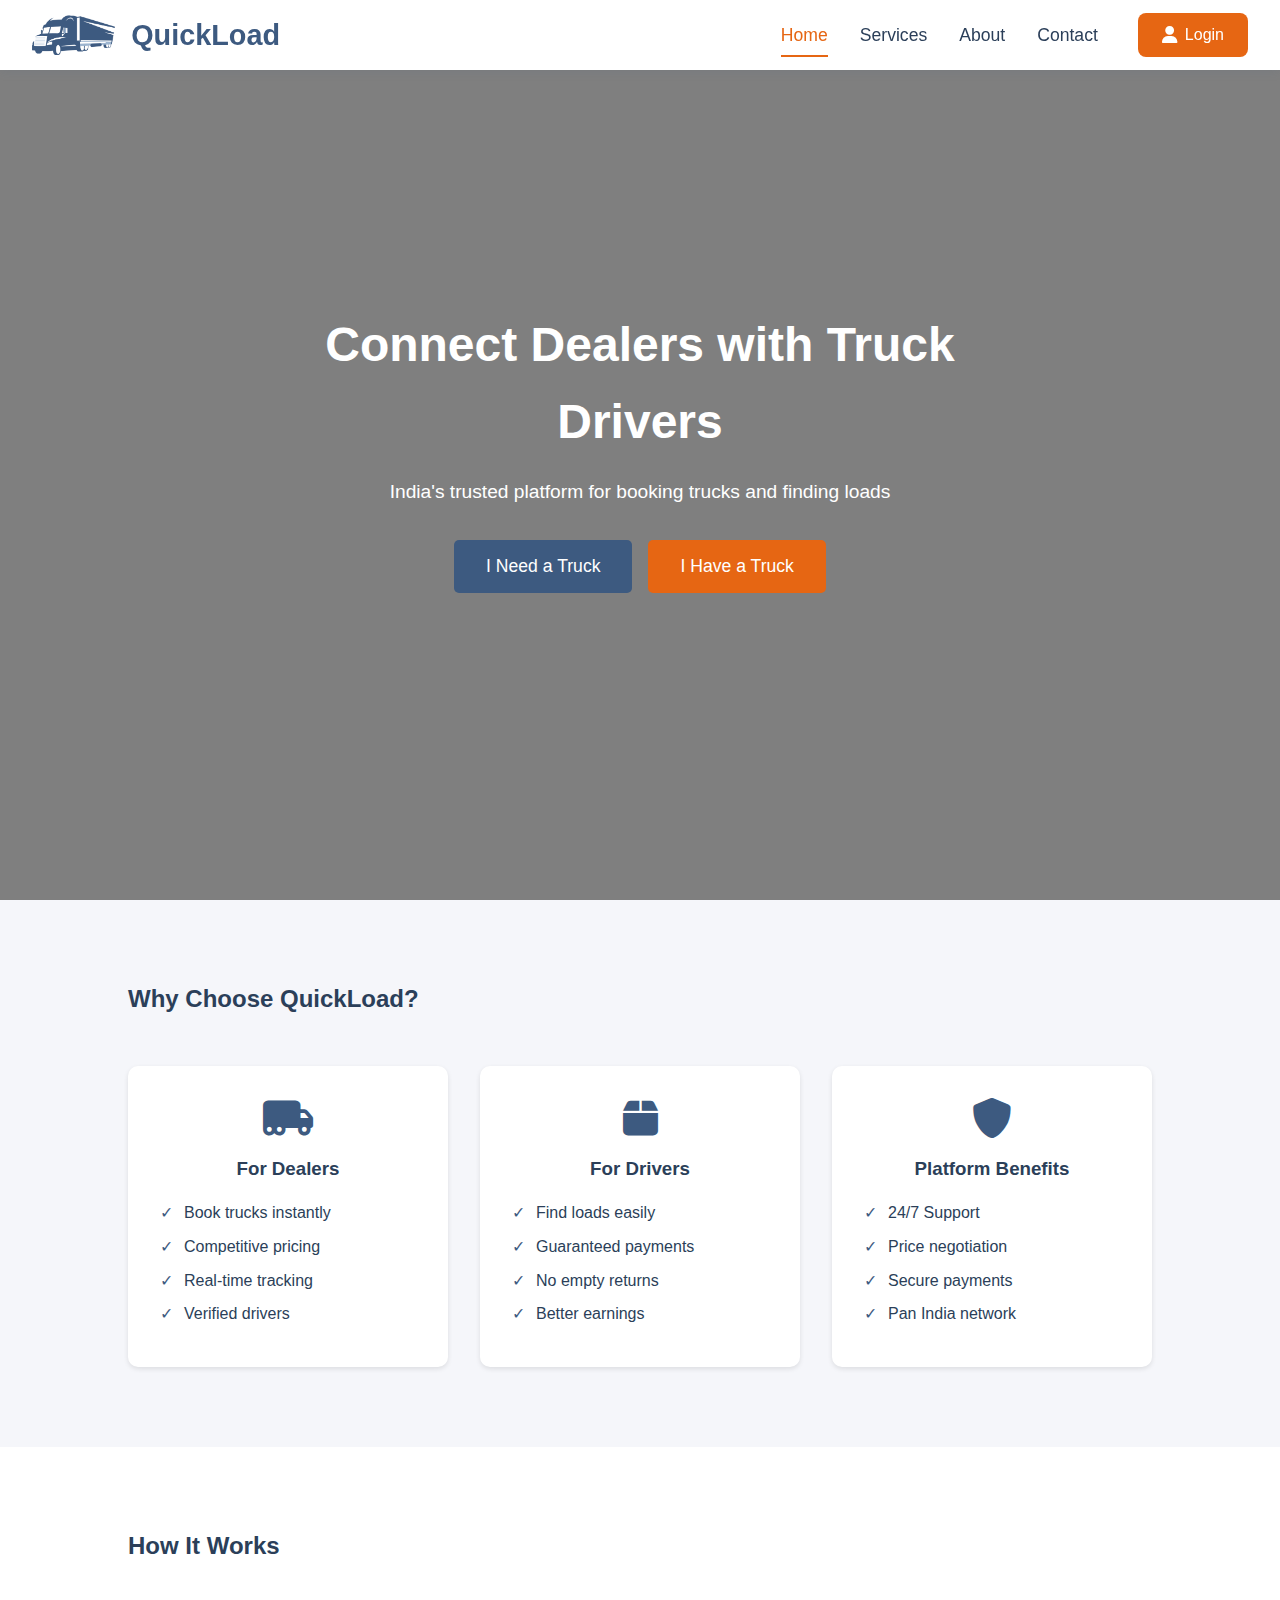
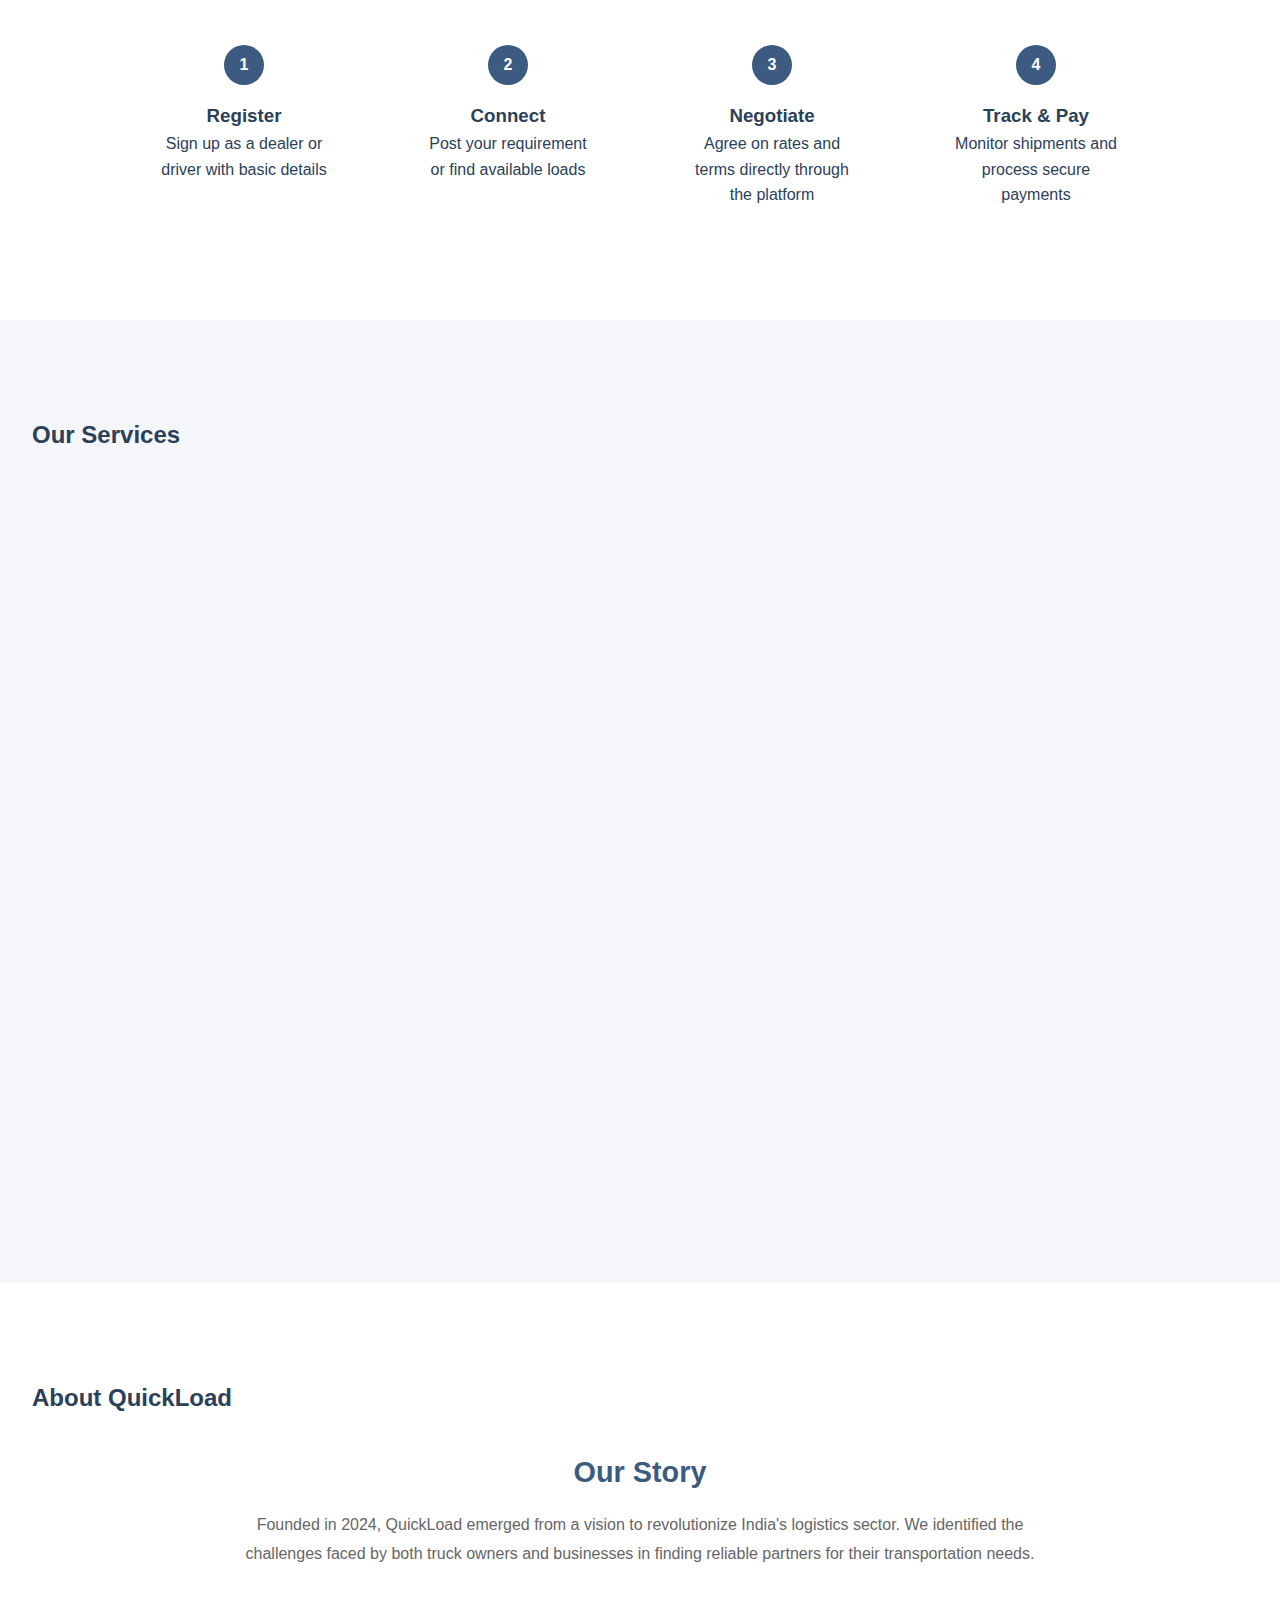
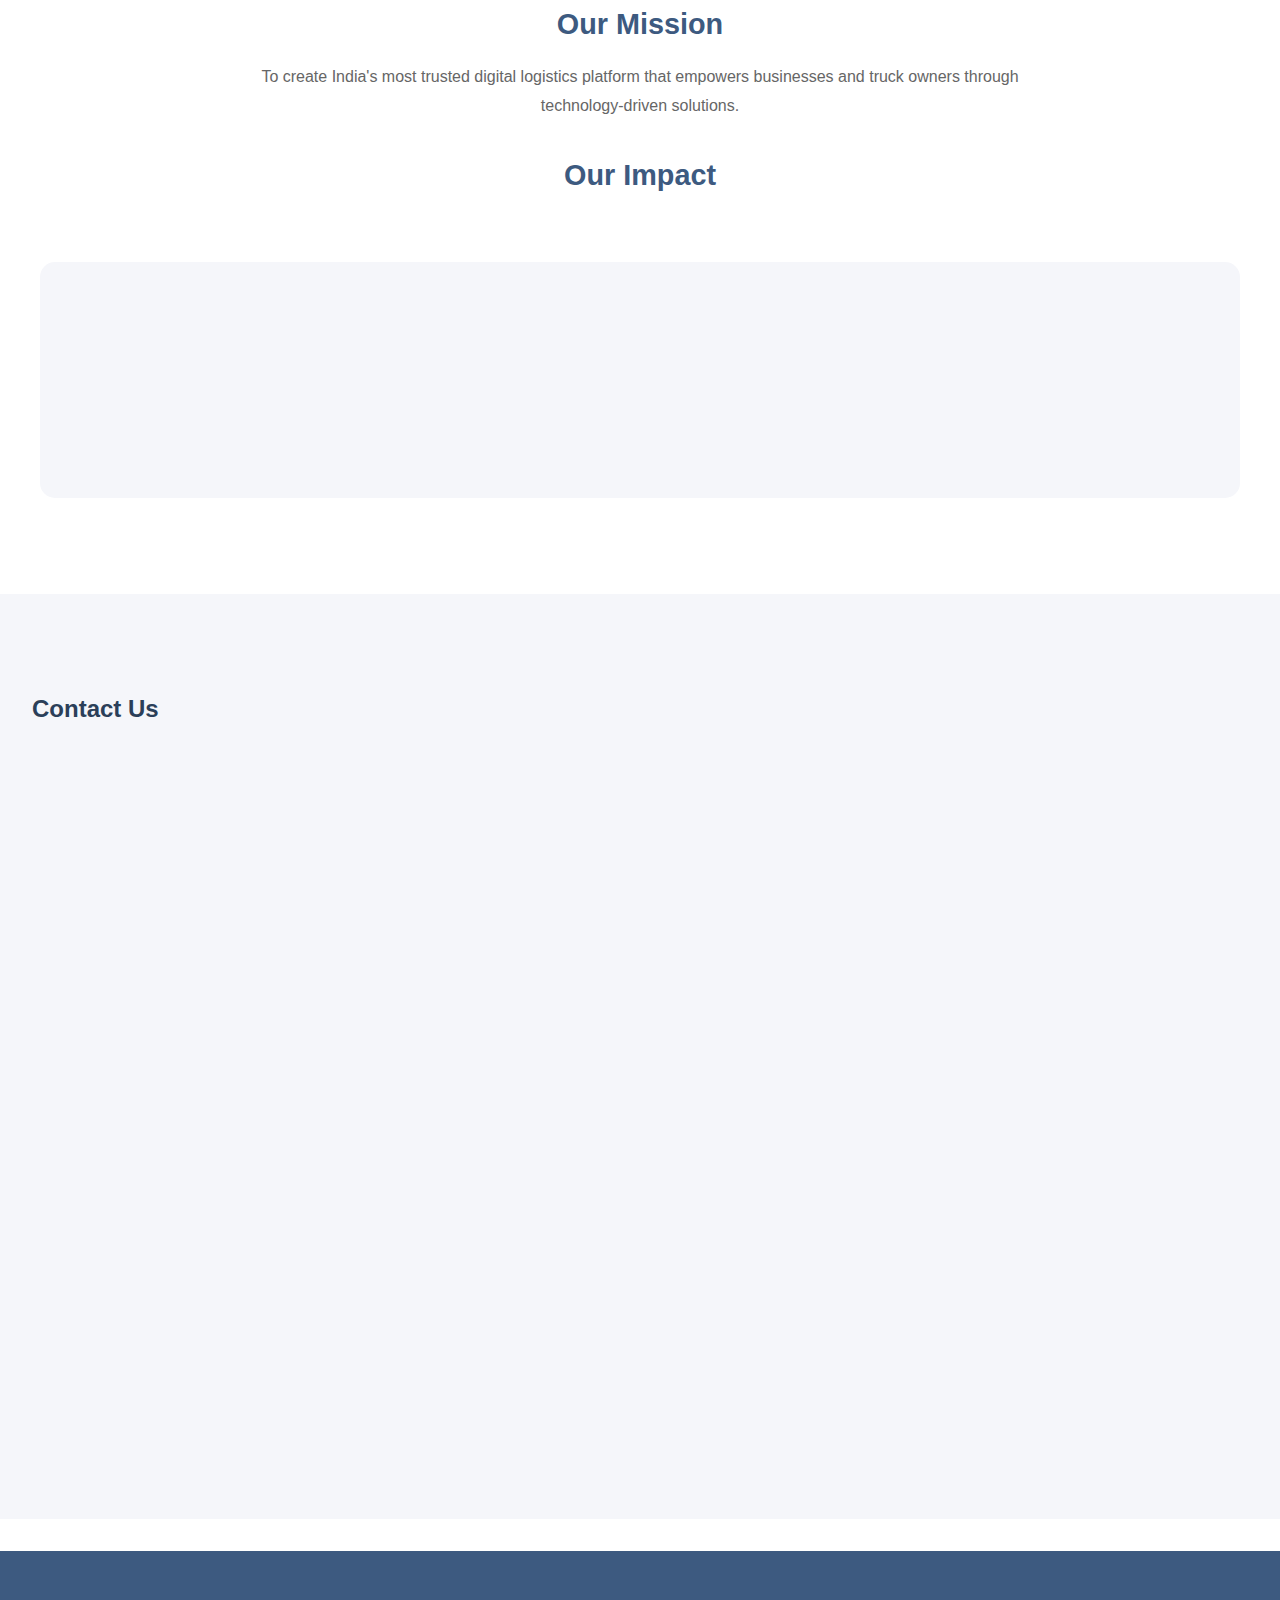
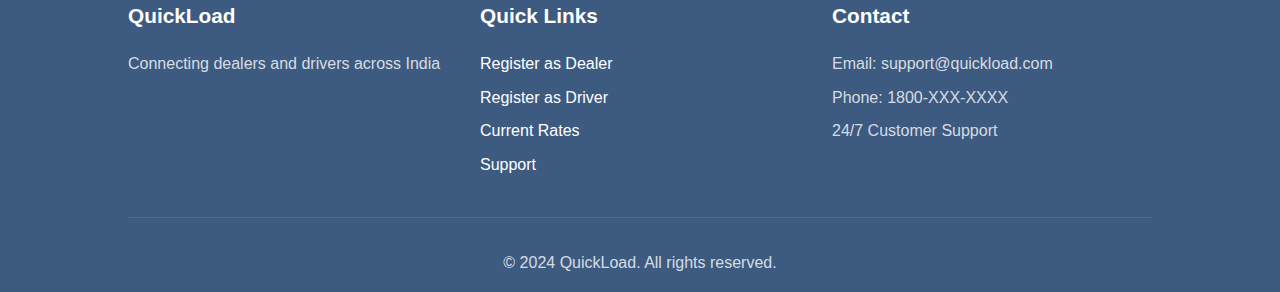
<file: index.html>
<!DOCTYPE html>
<html lang="en">

<head>
    <meta charset="UTF-8">
    <meta name="viewport" content="width=device-width, initial-scale=1.0">
    <title>QuickLoad - Smart Logistics Solutions</title>
    <link rel="stylesheet" href="./css/styles.css">
    <link rel="stylesheet" href="https://cdnjs.cloudflare.com/ajax/libs/font-awesome/6.0.0/css/all.min.css">
    <script type="module" src="./js/main.js"></script>
</head>

<body>
    <header>
        <nav class="navbar">
            <div class="nav-container">
                <div class="nav-brand">
                    <img src="./assets/quickload_logo.png" alt="QuickLoad" class="logo-img">
                    <h1 class="logo-text">QuickLoad</h1>
                </div>

                <div class="nav-right">
                    <div class="nav-links">
                        <a href="#" class="nav-link active">Home</a>
                        <a href="#services" class="nav-link">Services</a>
                        <a href="#about" class="nav-link">About</a>
                        <a href="#contact" class="nav-link">Contact</a>
                    </div>

                    <div class="nav-actions">
                        <button id="loginBtn" class="login-btn">
                            <i class="fas fa-user"></i>
                            <span>Login</span>
                        </button>
                    </div>
                </div>

                <button class="mobile-menu-btn">
                    <span></span>
                    <span></span>
                    <span></span>
                </button>
            </div>
        </nav>
    </header>

    <div id="loginModal" class="modal">
        <div class="modal-content">
            <span class="close">&times;</span>
            <h2>Login to QuickLoad</h2>
            <form id="loginForm">
                <div class="form-group">
                    <label for="username">Username</label>
                    <input type="text" id="username" required>
                </div>
                <div class="form-group">
                    <label for="password">Password</label>
                    <input type="password" id="password" required>
                </div>
                <button type="submit">Login</button>
            </form>
        </div>
    </div>

    <div id="appDownloadModal" class="modal">
        <div class="modal-content">
            <span class="close">&times;</span>
            <h2>Download QuickLoad App</h2>
            <p>Experience seamless logistics management on your mobile device</p>
            <div class="app-download-buttons">
                <a href="#" class="app-store-button">
                    <img src="assets/app-store-badge.png" style="width: 100%;" alt="Download on App Store">
                </a>
                <a href="#" class="play-store-button">
                    <img src="assets/play-store-badge.png" style="width: 100%;" alt="Get it on Google Play">
                </a>
            </div>
            <div class="app-features">
                <div class="feature">
                    <i class="fas fa-bolt"></i>
                    <span>Quick Booking</span>
                </div>
                <div class="feature">
                    <i class="fas fa-map-marker-alt"></i>
                    <span>Real-time Tracking</span>
                </div>
                <div class="feature">
                    <i class="fas fa-bell"></i>
                    <span>Instant Notifications</span>
                </div>
            </div>
        </div>
    </div>

    <main>
        <section id="hero">
            <div class="hero-content">
                <h1>Connect Dealers with Truck Drivers</h1>
                <p>India's trusted platform for booking trucks and finding loads</p>
                <div class="hero-buttons">
                    <button class="cta-button dealer-btn">I Need a Truck</button>
                    <button class="cta-button driver-btn">I Have a Truck</button>
                </div>
            </div>
        </section>

        <section id="features">
            <h2>Why Choose QuickLoad?</h2>
            <div class="features-grid">
                <div class="feature-card">
                    <i class="fas fa-truck-moving"></i>
                    <h3>For Dealers</h3>
                    <ul>
                        <li>Book trucks instantly</li>
                        <li>Competitive pricing</li>
                        <li>Real-time tracking</li>
                        <li>Verified drivers</li>
                    </ul>
                </div>
                <div class="feature-card">
                    <i class="fas fa-box"></i>
                    <h3>For Drivers</h3>
                    <ul>
                        <li>Find loads easily</li>
                        <li>Guaranteed payments</li>
                        <li>No empty returns</li>
                        <li>Better earnings</li>
                    </ul>
                </div>
                <div class="feature-card">
                    <i class="fas fa-shield-alt"></i>
                    <h3>Platform Benefits</h3>
                    <ul>
                        <li>24/7 Support</li>
                        <li>Price negotiation</li>
                        <li>Secure payments</li>
                        <li>Pan India network</li>
                    </ul>
                </div>
            </div>
        </section>

        <section id="how-it-works">
            <h2>How It Works</h2>
            <div class="steps-grid">
                <div class="step">
                    <div class="step-number">1</div>
                    <h3>Register</h3>
                    <p>Sign up as a dealer or driver with basic details</p>
                </div>
                <div class="step">
                    <div class="step-number">2</div>
                    <h3>Connect</h3>
                    <p>Post your requirement or find available loads</p>
                </div>
                <div class="step">
                    <div class="step-number">3</div>
                    <h3>Negotiate</h3>
                    <p>Agree on rates and terms directly through the platform</p>
                </div>
                <div class="step">
                    <div class="step-number">4</div>
                    <h3>Track & Pay</h3>
                    <p>Monitor shipments and process secure payments</p>
                </div>
            </div>
        </section>

        <section id="services" class="services-section">
            <h2>Our Services</h2>
            <div class="service-container">
                <div class="service-card">
                    <i class="fas fa-truck-moving"></i>
                    <h3>Truck Booking Platform</h3>
                    <p>Our flagship service connects truck owners with businesses needing logistics solutions.</p>
                    <ul>
                        <li>Real-time tracking</li>
                        <li>Instant booking</li>
                        <li>Secure payments</li>
                        <li>Rate negotiation</li>
                    </ul>
                    <div class="coming-soon">
                        <h4>Coming Soon</h4>
                        <ul>
                            <li>Warehouse Solutions</li>
                            <li>Express Delivery</li>
                            <li>International Shipping</li>
                        </ul>
                    </div>
                </div>
            </div>
        </section>

        <section id="about" class="about-section">
            <h2>About QuickLoad</h2>
            <div class="about-container">
                <div class="about-content">
                    <h3>Our Story</h3>
                    <p>Founded in 2024, QuickLoad emerged from a vision to revolutionize India's logistics sector. We
                        identified the challenges faced by both truck owners and businesses in finding reliable partners
                        for their transportation needs.</p>

                    <h3>Our Mission</h3>
                    <p>To create India's most trusted digital logistics platform that empowers businesses and truck
                        owners through technology-driven solutions.</p>

                    <h3>Our Impact</h3>
                    <div class="impact-stats">
                        <div class="stat">
                            <span class="number">10,000+</span>
                            <span class="label">Active Drivers</span>
                        </div>
                        <div class="stat">
                            <span class="number">5,000+</span>
                            <span class="label">Business Partners</span>
                        </div>
                        <div class="stat">
                            <span class="number">100+</span>
                            <span class="label">Cities Covered</span>
                        </div>
                    </div>
                </div>
            </div>
        </section>

        <section id="contact" class="contact-section">
            <h2>Contact Us</h2>
            <div class="contact-container">
                <div class="contact-info">
                    <h3>Get in Touch</h3>
                    <div class="contact-details">
                        <div class="contact-item">
                            <i class="fas fa-phone"></i>
                            <p>1800-XXX-XXXX (Toll Free)</p>
                        </div>
                        <div class="contact-item">
                            <i class="fas fa-envelope"></i>
                            <p>support@quickload.com</p>
                        </div>
                        <div class="contact-item">
                            <i class="fas fa-location-dot"></i>
                            <p>123 Business Hub, Tech Park<br>Bangalore, Karnataka 560001</p>
                        </div>
                    </div>
                </div>
                <div class="contact-form">
                    <h3>Send us a Message</h3>
                    <form id="contactForm">
                        <input type="text" placeholder="Your Name" required>
                        <input type="email" placeholder="Your Email" required>
                        <select required>
                            <option value="">Select Query Type</option>
                            <option value="business">Business Partnership</option>
                            <option value="support">Technical Support</option>
                            <option value="feedback">Feedback</option>
                        </select>
                        <textarea placeholder="Your Message" required></textarea>
                        <button type="submit">Send Message</button>
                    </form>
                </div>
            </div>
        </section>
    </main>

    <footer>
        <div class="footer-content">
            <div class="footer-section">
                <h3>QuickLoad</h3>
                <p>Connecting dealers and drivers across India</p>
            </div>
            <div class="footer-section">
                <h3>Quick Links</h3>
                <ul>
                    <li><a href="#">Register as Dealer</a></li>
                    <li><a href="#">Register as Driver</a></li>
                    <li><a href="#">Current Rates</a></li>
                    <li><a href="#">Support</a></li>
                </ul>
            </div>
            <div class="footer-section">
                <h3>Contact</h3>
                <p>Email: support@quickload.com</p>
                <p>Phone: 1800-XXX-XXXX</p>
                <p>24/7 Customer Support</p>
            </div>
        </div>
        <div class="footer-bottom">
            <p>&copy; 2024 QuickLoad. All rights reserved.</p>
        </div>
    </footer>

    <script type="module" src="./js/main.js"></script>
</body>

</html>
</file>
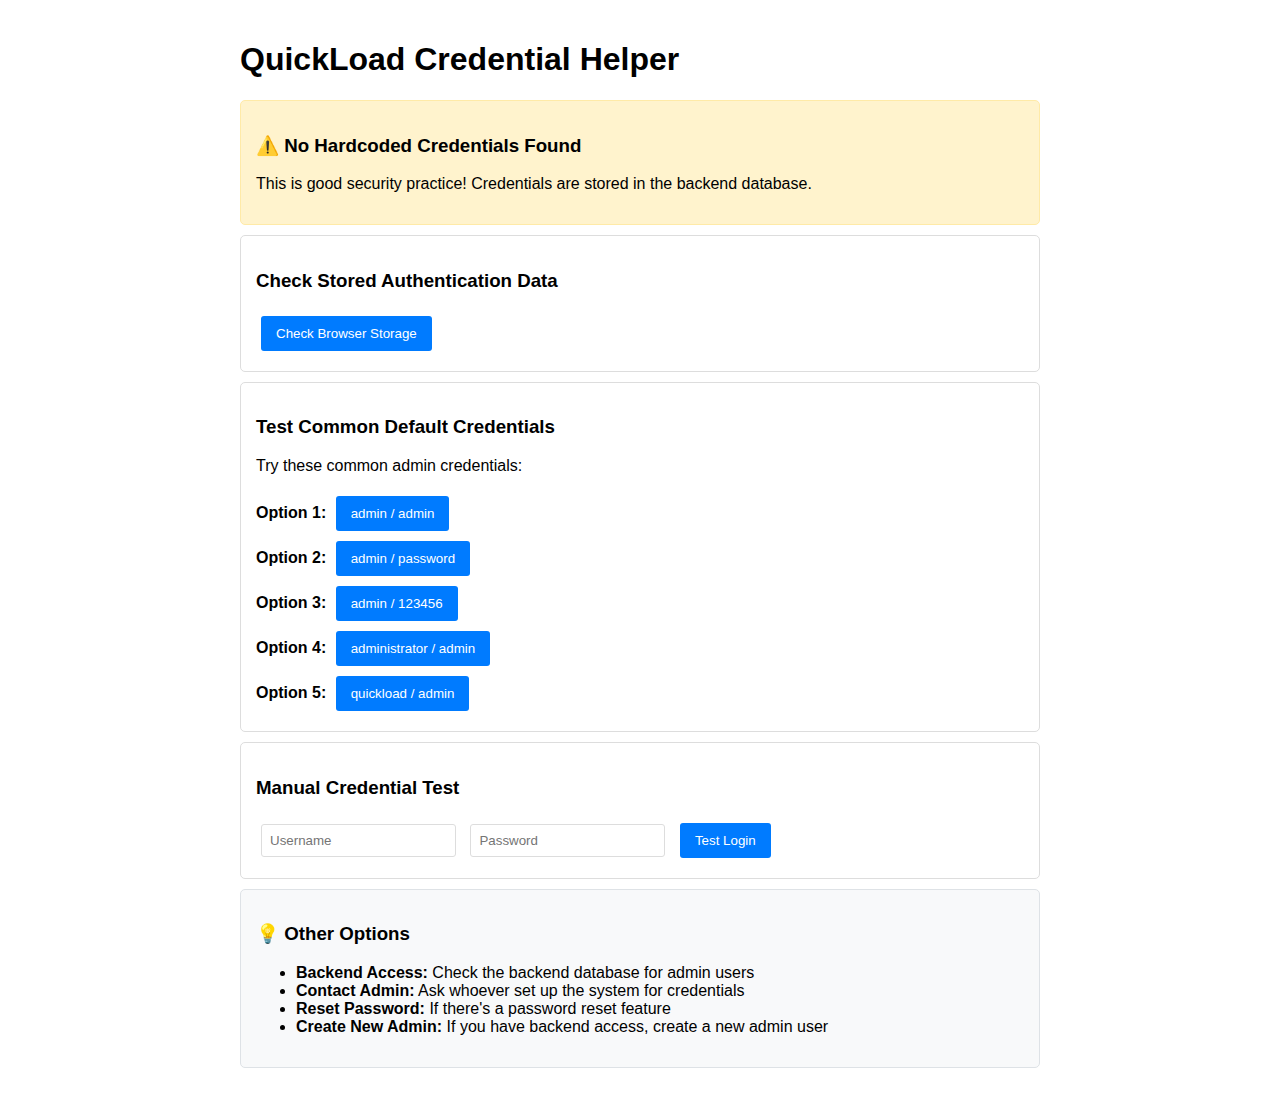
<file: check-stored-credentials.html>
<!DOCTYPE html>
<html lang="en">
<head>
    <meta charset="UTF-8">
    <meta name="viewport" content="width=device-width, initial-scale=1.0">
    <title>Check Stored Credentials</title>
    <style>
        body {
            font-family: Arial, sans-serif;
            max-width: 800px;
            margin: 0 auto;
            padding: 20px;
        }
        .info-box {
            background: #f8f9fa;
            border: 1px solid #dee2e6;
            border-radius: 5px;
            padding: 15px;
            margin: 10px 0;
        }
        .success { background: #d4edda; border-color: #c3e6cb; }
        .warning { background: #fff3cd; border-color: #ffeaa7; }
        .error { background: #f8d7da; border-color: #f5c6cb; }
        button {
            background: #007bff;
            color: white;
            border: none;
            padding: 10px 15px;
            border-radius: 3px;
            cursor: pointer;
            margin: 5px;
        }
        button:hover { background: #0056b3; }
        pre {
            background: #f8f9fa;
            padding: 10px;
            border-radius: 3px;
            overflow-x: auto;
        }
        .credential-test {
            border: 1px solid #ddd;
            padding: 15px;
            margin: 10px 0;
            border-radius: 5px;
        }
        input {
            padding: 8px;
            margin: 5px;
            border: 1px solid #ddd;
            border-radius: 3px;
        }
    </style>
</head>
<body>
    <h1>QuickLoad Credential Helper</h1>
    
    <div class="info-box warning">
        <h3>⚠️ No Hardcoded Credentials Found</h3>
        <p>This is good security practice! Credentials are stored in the backend database.</p>
    </div>

    <div class="credential-test">
        <h3>Check Stored Authentication Data</h3>
        <button onclick="checkStoredData()">Check Browser Storage</button>
        <div id="storageResult"></div>
    </div>

    <div class="credential-test">
        <h3>Test Common Default Credentials</h3>
        <p>Try these common admin credentials:</p>
        <div id="commonCredentials">
            <div>
                <strong>Option 1:</strong> 
                <button onclick="testCredentials('admin', 'admin')">admin / admin</button>
            </div>
            <div>
                <strong>Option 2:</strong> 
                <button onclick="testCredentials('admin', 'password')">admin / password</button>
            </div>
            <div>
                <strong>Option 3:</strong> 
                <button onclick="testCredentials('admin', '123456')">admin / 123456</button>
            </div>
            <div>
                <strong>Option 4:</strong> 
                <button onclick="testCredentials('administrator', 'admin')">administrator / admin</button>
            </div>
            <div>
                <strong>Option 5:</strong> 
                <button onclick="testCredentials('quickload', 'admin')">quickload / admin</button>
            </div>
        </div>
        <div id="testResult"></div>
    </div>

    <div class="credential-test">
        <h3>Manual Credential Test</h3>
        <div>
            <input type="text" id="testUsername" placeholder="Username" />
            <input type="password" id="testPassword" placeholder="Password" />
            <button onclick="testManualCredentials()">Test Login</button>
        </div>
        <div id="manualResult"></div>
    </div>

    <div class="info-box">
        <h3>💡 Other Options</h3>
        <ul>
            <li><strong>Backend Access:</strong> Check the backend database for admin users</li>
            <li><strong>Contact Admin:</strong> Ask whoever set up the system for credentials</li>
            <li><strong>Reset Password:</strong> If there's a password reset feature</li>
            <li><strong>Create New Admin:</strong> If you have backend access, create a new admin user</li>
        </ul>
    </div>

    <script type="module">
        import AuthService from './js/auth.js';
        import Config from './js/config.js';

        // Load config first
        await Config.loadConfig();

        window.checkStoredData = function() {
            const resultDiv = document.getElementById('storageResult');
            
            const adminToken = localStorage.getItem('adminToken');
            const adminUser = localStorage.getItem('adminUser');
            const quickloadAdmin = localStorage.getItem('quickload_admin');
            const authLogs = localStorage.getItem('auth_logs');
            
            let html = '<h4>Browser Storage Contents:</h4>';
            
            if (adminToken) {
                html += `<div class="info-box success">
                    <strong>✓ Admin Token Found:</strong> ${adminToken.substring(0, 20)}...
                </div>`;
            } else {
                html += `<div class="info-box error">
                    <strong>✗ No Admin Token</strong>
                </div>`;
            }
            
            if (adminUser) {
                html += `<div class="info-box success">
                    <strong>✓ Admin User:</strong> ${adminUser}
                </div>`;
            }
            
            if (quickloadAdmin) {
                try {
                    const adminData = JSON.parse(quickloadAdmin);
                    html += `<div class="info-box success">
                        <strong>✓ Admin Data Found:</strong>
                        <pre>${JSON.stringify(adminData, null, 2)}</pre>
                    </div>`;
                } catch (e) {
                    html += `<div class="info-box warning">
                        <strong>⚠️ Admin Data (corrupted):</strong> ${quickloadAdmin}
                    </div>`;
                }
            }
            
            if (authLogs) {
                try {
                    const logs = JSON.parse(authLogs);
                    html += `<div class="info-box">
                        <strong>📋 Recent Auth Logs (${logs.length} entries):</strong>
                        <pre>${JSON.stringify(logs.slice(0, 3), null, 2)}</pre>
                    </div>`;
                } catch (e) {
                    html += `<div class="info-box warning">
                        <strong>⚠️ Auth Logs (corrupted)</strong>
                    </div>`;
                }
            }
            
            if (!adminToken && !adminUser && !quickloadAdmin && !authLogs) {
                html += `<div class="info-box error">
                    <strong>No stored authentication data found</strong>
                </div>`;
            }
            
            resultDiv.innerHTML = html;
        };

        window.testCredentials = async function(username, password) {
            const resultDiv = document.getElementById('testResult');
            resultDiv.innerHTML = `<div class="info-box">Testing ${username} / ${password}...</div>`;
            
            try {
                const result = await AuthService.adminLogin(username, password);
                if (result.success) {
                    resultDiv.innerHTML = `<div class="info-box success">
                        <strong>✅ SUCCESS!</strong> Credentials work: ${username} / ${password}
                        <br><a href="/dashboard.html">Go to Dashboard</a>
                    </div>`;
                }
            } catch (error) {
                let errorClass = 'error';
                let errorMsg = error.message;
                
                if (error.type === 'AUTH_ERROR') {
                    errorMsg = 'Invalid credentials';
                } else if (error.type === 'NETWORK_ERROR') {
                    errorClass = 'warning';
                    errorMsg = 'Network error - server might be down';
                }
                
                resultDiv.innerHTML = `<div class="info-box ${errorClass}">
                    <strong>❌ Failed:</strong> ${errorMsg}
                </div>`;
            }
        };

        window.testManualCredentials = async function() {
            const username = document.getElementById('testUsername').value;
            const password = document.getElementById('testPassword').value;
            
            if (!username || !password) {
                document.getElementById('manualResult').innerHTML = 
                    `<div class="info-box error">Please enter both username and password</div>`;
                return;
            }
            
            await testCredentials(username, password);
            document.getElementById('manualResult').innerHTML = 
                document.getElementById('testResult').innerHTML;
        };

        // Auto-check storage on load
        window.addEventListener('load', () => {
            checkStoredData();
        });
    </script>
</body>
</html>
</file>
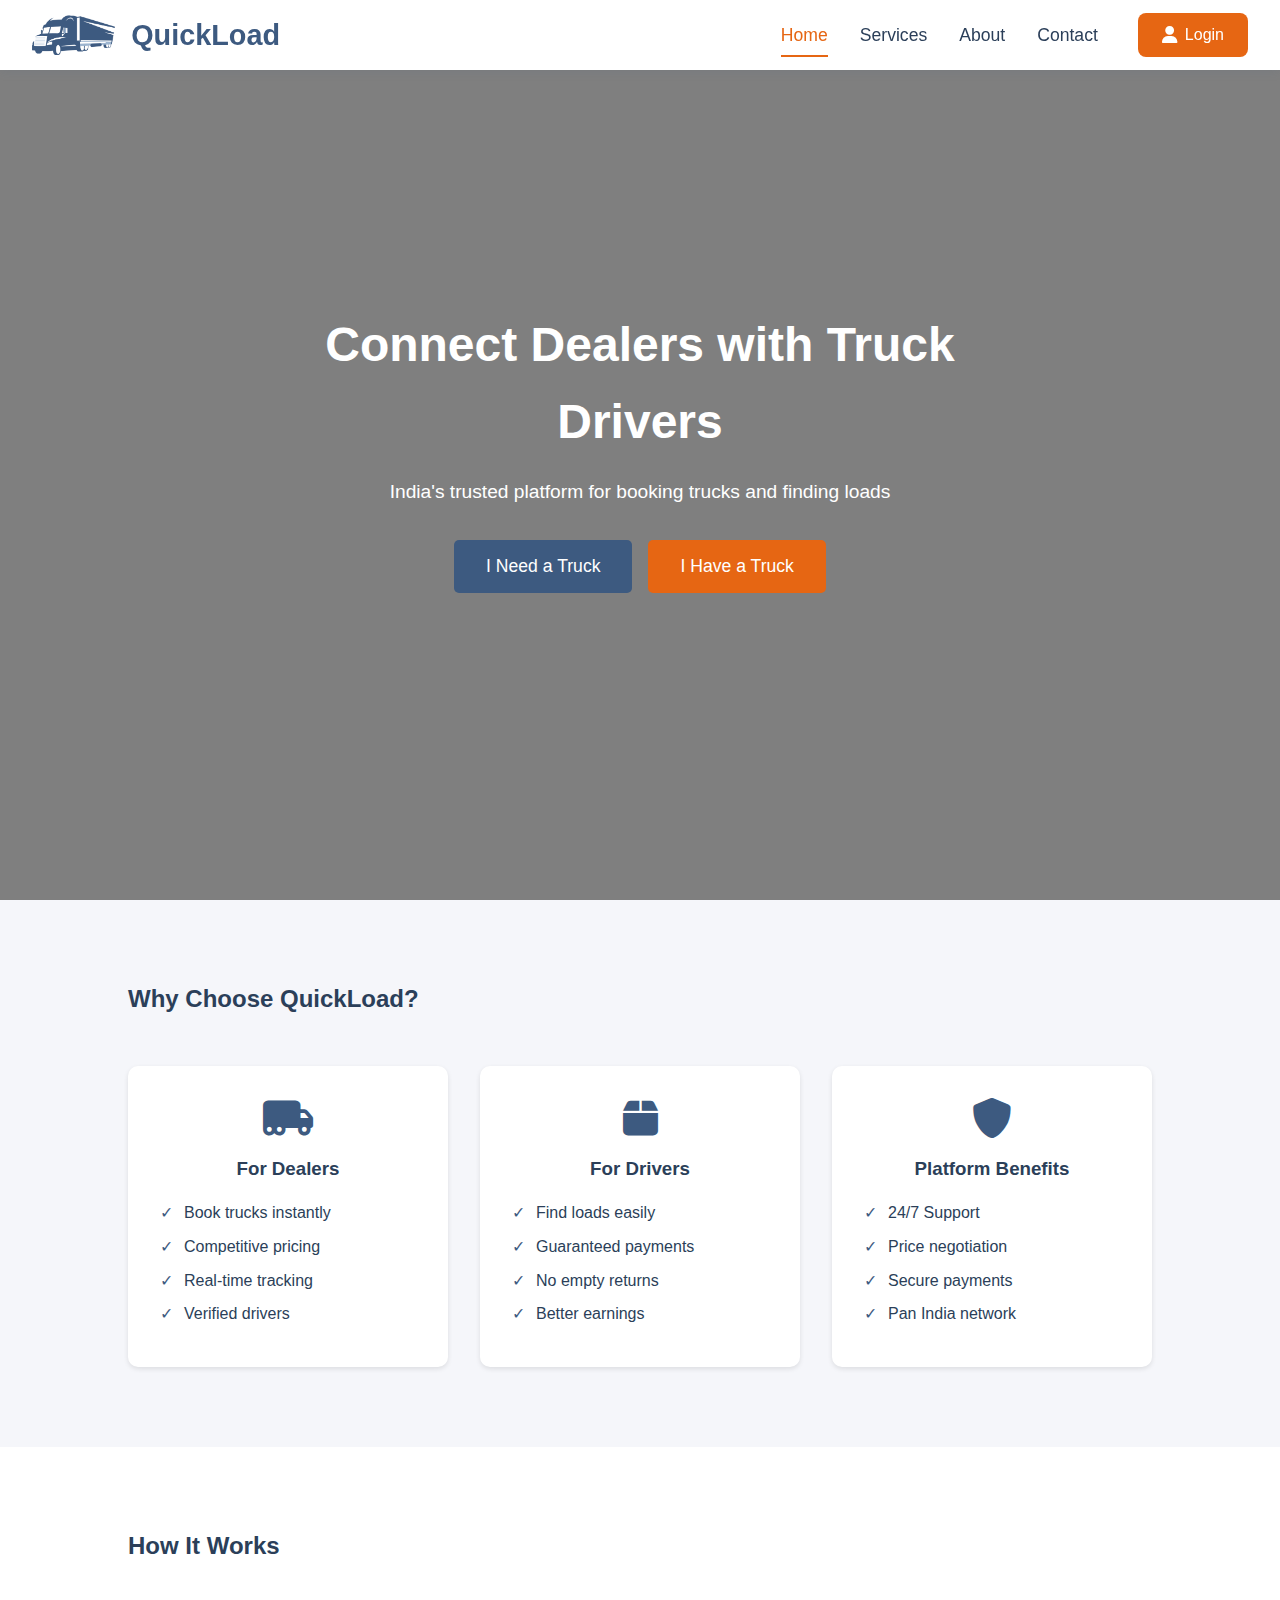
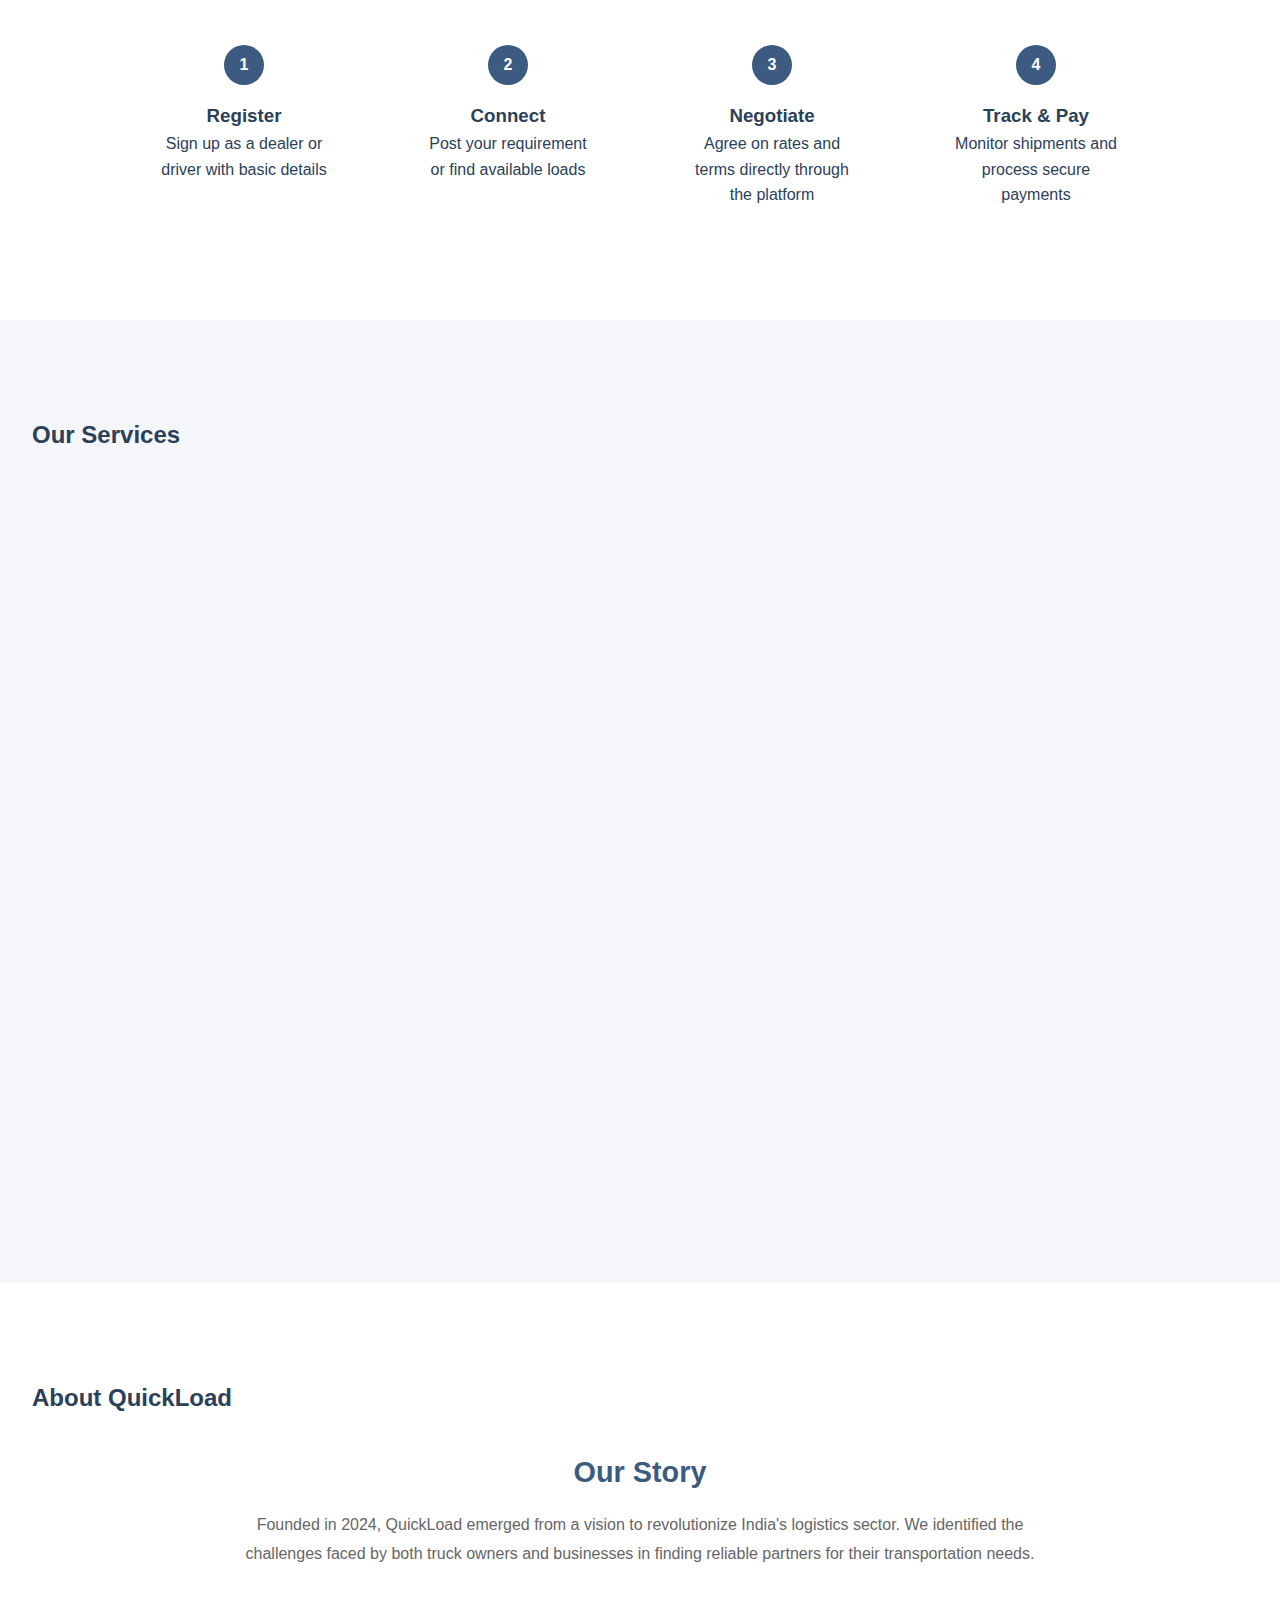
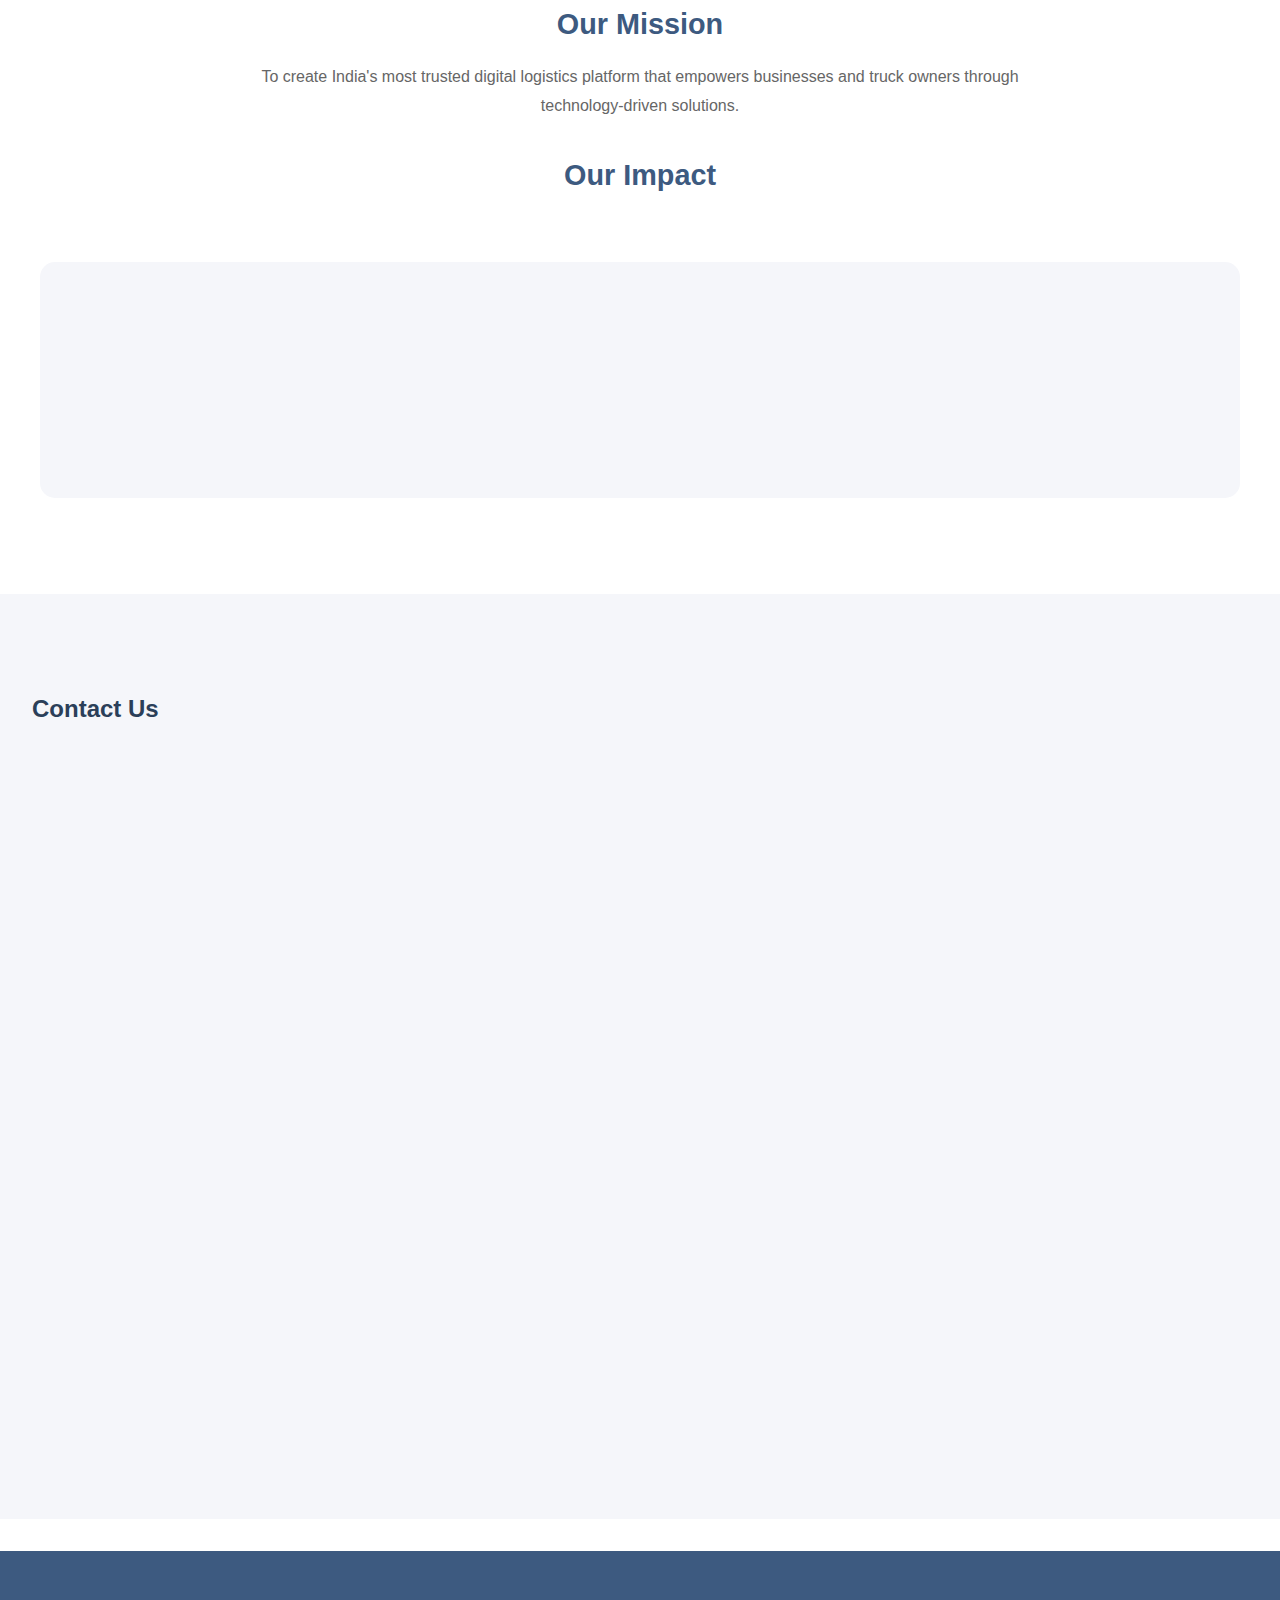
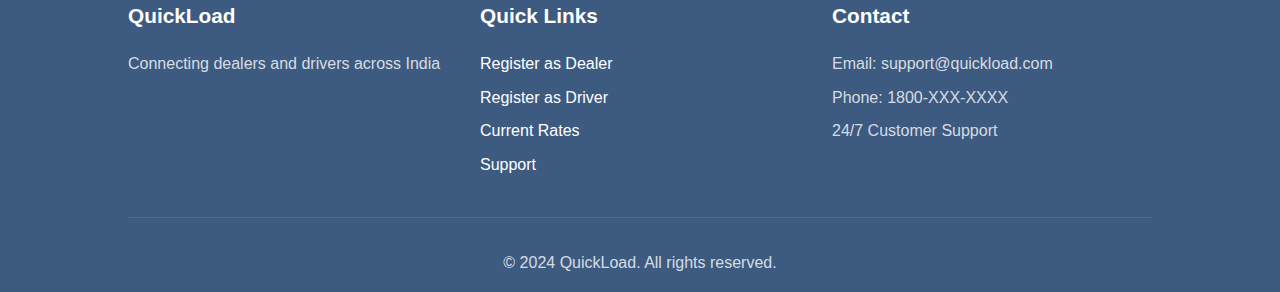
<file: dashboard.html>
<!DOCTYPE html>
<html lang="en">

<head>
    <meta charset="UTF-8">
    <meta name="viewport" content="width=device-width, initial-scale=1.0">
    <title>Location Rates Dashboard</title>
    <link rel="stylesheet" href="./css/dashboard.css">
    <script>
        // Immediate check before loading dashboard
        if (!localStorage.getItem('adminToken')) {
            sessionStorage.setItem('intendedUrl', window.location.href);
            window.location.href = '/index.html';
        }
    </script>
</head>

<body>
    <div class="container">
        <header class="dashboard-header">
            <div class="header-container">
                <div class="header-left">
                    <h1>QuickLoad</h1>
                    <nav class="breadcrumb">
                        <span style="cursor: pointer;" onclick="window.location.href = '/index.html';">Home</span>
                        <i class="fas fa-chevron-right"></i>
                        <!-- <span>Dashboard</span> -->
                    </nav>
                </div>

                <div class="header-right">
                    <div class="header-search">
                        <i class="fas fa-search"></i>
                        <input type="search" id="locationSearch" placeholder="Search locations...">
                    </div>

                    <div class="user-menu">
                        <button class="notifications-btn">
                            <i class="fas fa-bell"></i>
                            <!-- <span class="notification-badge">3</span> -->
                        </button>

                        <div class="user-profile">
                            <img src="./assets/user-profile.png" alt="User Avatar" class="avatar">
                            <div class="user-info">
                                <span class="user-name" id="profileUsername">Loading...</span>
                                <span class="user-role" id="profileRole">Loading...</span>
                            </div>
                            <button class="profile-dropdown-btn">
                                <i class="fas fa-chevron-down"></i>
                            </button>
                        </div>
                    </div>
                </div>
            </div>
        </header>

        <h1>Location Rates Management</h1>

        <!-- Add Location Rate Form -->
        <div class="form-container">
            <h2>Add New Location Rate</h2>
            <form id="locationRateForm">
                <input type="text" id="fromLocation" placeholder="From Location" required>
                <input type="text" id="toLocation" placeholder="To Location" required>
                <select id="vehicleType" required>
                    <option value="">Select Vehicle Type</option>
                    <option value="Mini Truck">Mini Truck</option>
                    <option value="Light Commercial Vehicle (LCV)">Light Commercial Vehicle (LCV)</option>
                    <option value="Medium Duty Truck (MDT)">Medium Duty Truck (MDT)</option>
                    <option value="Heavy Duty Truck (HDT)">Heavy Duty Truck (HDT)</option>
                    <option value="Multi-Axle Truck">Multi-Axle Truck</option>
                    <option value="Refrigerated Truck">Refrigerated Truck</option>
                    <option value="Container Truck">Container Truck</option>
                    <option value="Tanker Truck">Tanker Truck</option>
                    <option value="Tipper Truck">Tipper Truck</option>
                    <option value="Trailer">Trailer</option>
                </select>
                <input type="number" id="price" placeholder="Price" required>
                <button type="submit">Add Rate</button>
            </form>
        </div>

        <!-- Location Rates Table -->
        <div class="table-container">
            <h2>Location Rates</h2>
            <table id="ratesTable">
                <thead>
                    <tr>
                        <th>From Location</th>
                        <th>To Location</th>
                        <th>Vehicle Type</th>
                        <th>Price</th>
                        <th>Actions</th>
                    </tr>
                </thead>
                <tbody id="ratesTableBody">
                    <!-- Data will be populated here -->
                </tbody>
            </table>
        </div>
    </div>

    <!-- Edit Modal -->
    <div id="editModal" class="modal">
        <div class="modal-content">
            <span class="close">&times;</span>
            <h2>Edit Location Rate</h2>
            <form id="editForm">
                <input type="hidden" id="editId">
                <input type="text" id="editFromLocation" required>
                <input type="text" id="editToLocation" required>
                <select id="editVehicleType" required>
                    <option value="Mini Truck">Mini Truck</option>
                    <option value="Light Commercial Vehicle (LCV)">Light Commercial Vehicle (LCV)</option>
                    <option value="Medium Duty Truck (MDT)">Medium Duty Truck (MDT)</option>
                    <option value="Heavy Duty Truck (HDT)">Heavy Duty Truck (HDT)</option>
                    <option value="Multi-Axle Truck">Multi-Axle Truck</option>
                    <option value="Refrigerated Truck">Refrigerated Truck</option>
                    <option value="Container Truck">Container Truck</option>
                    <option value="Tanker Truck">Tanker Truck</option>
                    <option value="Tipper Truck">Tipper Truck</option>
                    <option value="Trailer">Trailer</option>
                </select>
                <input type="number" id="editPrice" required>
                <button type="submit">Update</button>
            </form>
        </div>
    </div>

    <script type="module" src="js/dashboard.js"></script>
</body>

</html>
</file>
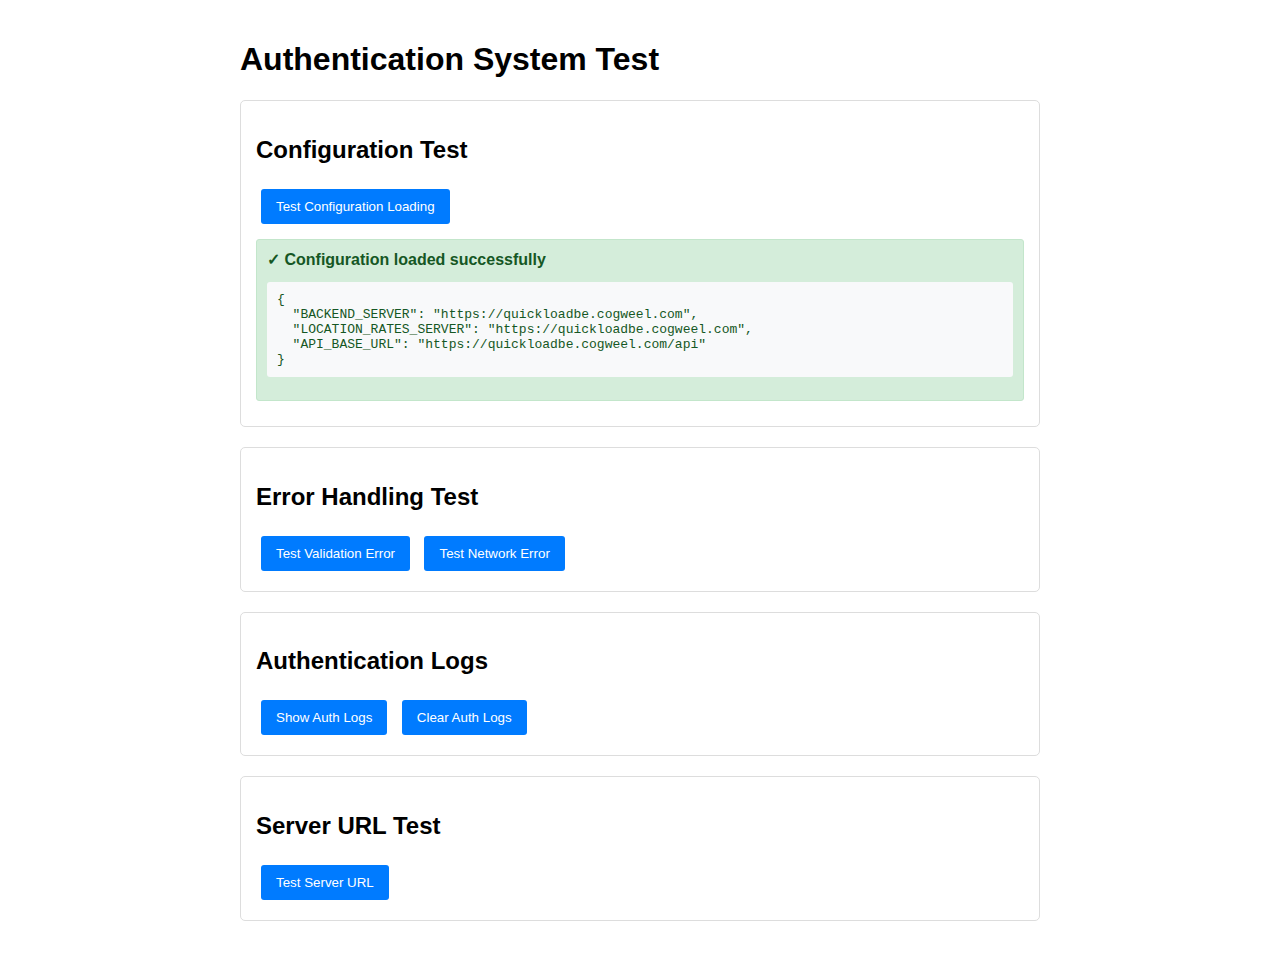
<file: test-auth.html>
<!DOCTYPE html>
<html lang="en">
<head>
    <meta charset="UTF-8">
    <meta name="viewport" content="width=device-width, initial-scale=1.0">
    <title>Authentication Test</title>
    <style>
        body {
            font-family: Arial, sans-serif;
            max-width: 800px;
            margin: 0 auto;
            padding: 20px;
        }
        .test-section {
            margin: 20px 0;
            padding: 15px;
            border: 1px solid #ddd;
            border-radius: 5px;
        }
        .test-result {
            margin: 10px 0;
            padding: 10px;
            border-radius: 3px;
        }
        .success {
            background-color: #d4edda;
            color: #155724;
            border: 1px solid #c3e6cb;
        }
        .error {
            background-color: #f8d7da;
            color: #721c24;
            border: 1px solid #f5c6cb;
        }
        .info {
            background-color: #d1ecf1;
            color: #0c5460;
            border: 1px solid #bee5eb;
        }
        button {
            margin: 5px;
            padding: 10px 15px;
            border: none;
            border-radius: 3px;
            cursor: pointer;
            background-color: #007bff;
            color: white;
        }
        button:hover {
            background-color: #0056b3;
        }
        pre {
            background-color: #f8f9fa;
            padding: 10px;
            border-radius: 3px;
            overflow-x: auto;
        }
    </style>
</head>
<body>
    <h1>Authentication System Test</h1>
    
    <div class="test-section">
        <h2>Configuration Test</h2>
        <button onclick="testConfig()">Test Configuration Loading</button>
        <div id="configResult"></div>
    </div>

    <div class="test-section">
        <h2>Error Handling Test</h2>
        <button onclick="testValidationError()">Test Validation Error</button>
        <button onclick="testNetworkError()">Test Network Error</button>
        <div id="errorResult"></div>
    </div>

    <div class="test-section">
        <h2>Authentication Logs</h2>
        <button onclick="showAuthLogs()">Show Auth Logs</button>
        <button onclick="clearAuthLogs()">Clear Auth Logs</button>
        <div id="logsResult"></div>
    </div>

    <div class="test-section">
        <h2>Server URL Test</h2>
        <button onclick="testServerUrl()">Test Server URL</button>
        <div id="serverUrlResult"></div>
    </div>

    <script type="module">
        import AuthService from './js/auth.js';
        import Config from './js/config.js';

        window.AuthService = AuthService;
        window.Config = Config;

        window.testConfig = async function() {
            const resultDiv = document.getElementById('configResult');
            try {
                const config = await Config.loadConfig();
                resultDiv.innerHTML = `
                    <div class="test-result success">
                        <strong>✓ Configuration loaded successfully</strong>
                        <pre>${JSON.stringify(config, null, 2)}</pre>
                    </div>
                `;
            } catch (error) {
                resultDiv.innerHTML = `
                    <div class="test-result error">
                        <strong>✗ Configuration loading failed</strong>
                        <p>${error.message}</p>
                    </div>
                `;
            }
        };

        window.testValidationError = async function() {
            const resultDiv = document.getElementById('errorResult');
            try {
                await AuthService.adminLogin('', '');
            } catch (error) {
                resultDiv.innerHTML = `
                    <div class="test-result ${error.type === AuthService.ERROR_TYPES.VALIDATION ? 'success' : 'error'}">
                        <strong>${error.type === AuthService.ERROR_TYPES.VALIDATION ? '✓' : '✗'} Validation Error Test</strong>
                        <p>Error Type: ${error.type}</p>
                        <p>Message: ${error.message}</p>
                    </div>
                `;
            }
        };

        window.testNetworkError = async function() {
            const resultDiv = document.getElementById('errorResult');
            // Temporarily change server URL to cause network error
            const originalUrl = AuthService.SERVER_URL;
            window.APP_CONFIG = { BACKEND_SERVER: 'http://invalid-url-test.com' };
            
            try {
                await AuthService.adminLogin('test', 'test');
            } catch (error) {
                resultDiv.innerHTML = `
                    <div class="test-result info">
                        <strong>Network Error Test</strong>
                        <p>Error Type: ${error.type || 'Unknown'}</p>
                        <p>Message: ${error.message}</p>
                        <p>This should show retry behavior in console</p>
                    </div>
                `;
            }
        };

        window.showAuthLogs = function() {
            const resultDiv = document.getElementById('logsResult');
            const logs = AuthService.getAuthLogs();
            resultDiv.innerHTML = `
                <div class="test-result info">
                    <strong>Authentication Logs (${logs.length} entries)</strong>
                    <pre>${JSON.stringify(logs, null, 2)}</pre>
                </div>
            `;
        };

        window.clearAuthLogs = function() {
            AuthService.clearAuthLogs();
            document.getElementById('logsResult').innerHTML = `
                <div class="test-result success">
                    <strong>✓ Authentication logs cleared</strong>
                </div>
            `;
        };

        window.testServerUrl = async function() {
            const resultDiv = document.getElementById('serverUrlResult');
            await Config.loadConfig();
            const serverUrl = AuthService.SERVER_URL;
            resultDiv.innerHTML = `
                <div class="test-result info">
                    <strong>Current Server URL</strong>
                    <p>${serverUrl}</p>
                    <p>Source: ${window.APP_CONFIG?.BACKEND_SERVER ? 'Environment Variable' : 'Default Fallback'}</p>
                </div>
            `;
        };

        // Auto-load config on page load
        window.addEventListener('load', async () => {
            await testConfig();
        });
    </script>
</body>
</html>
</file>
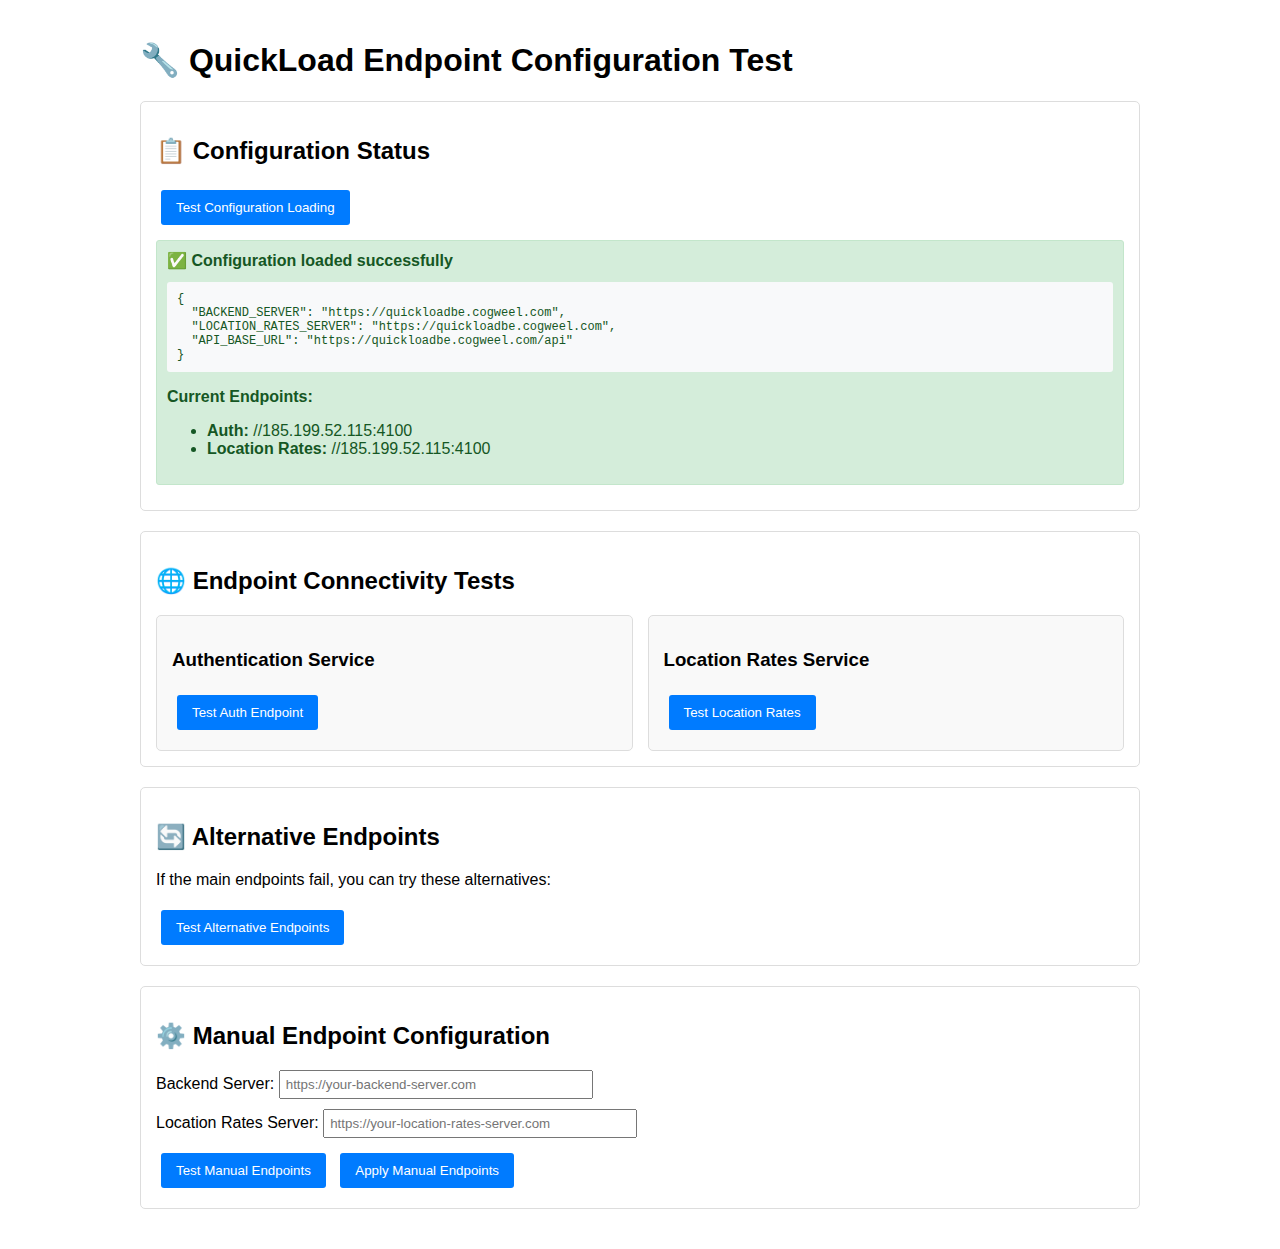
<file: test-endpoints.html>
<!DOCTYPE html>
<html lang="en">
<head>
    <meta charset="UTF-8">
    <meta name="viewport" content="width=device-width, initial-scale=1.0">
    <title>Endpoint Configuration Test</title>
    <style>
        body {
            font-family: Arial, sans-serif;
            max-width: 1000px;
            margin: 0 auto;
            padding: 20px;
        }
        .test-section {
            margin: 20px 0;
            padding: 15px;
            border: 1px solid #ddd;
            border-radius: 5px;
        }
        .test-result {
            margin: 10px 0;
            padding: 10px;
            border-radius: 3px;
        }
        .success {
            background-color: #d4edda;
            color: #155724;
            border: 1px solid #c3e6cb;
        }
        .error {
            background-color: #f8d7da;
            color: #721c24;
            border: 1px solid #f5c6cb;
        }
        .warning {
            background-color: #fff3cd;
            color: #856404;
            border: 1px solid #ffeaa7;
        }
        .info {
            background-color: #d1ecf1;
            color: #0c5460;
            border: 1px solid #bee5eb;
        }
        button {
            margin: 5px;
            padding: 10px 15px;
            border: none;
            border-radius: 3px;
            cursor: pointer;
            background-color: #007bff;
            color: white;
        }
        button:hover {
            background-color: #0056b3;
        }
        pre {
            background-color: #f8f9fa;
            padding: 10px;
            border-radius: 3px;
            overflow-x: auto;
            font-size: 12px;
        }
        .endpoint-grid {
            display: grid;
            grid-template-columns: repeat(auto-fit, minmax(300px, 1fr));
            gap: 15px;
        }
        .endpoint-card {
            border: 1px solid #ddd;
            padding: 15px;
            border-radius: 5px;
            background: #f9f9f9;
        }
    </style>
</head>
<body>
    <h1>🔧 QuickLoad Endpoint Configuration Test</h1>
    
    <div class="test-section">
        <h2>📋 Configuration Status</h2>
        <button onclick="testConfiguration()">Test Configuration Loading</button>
        <div id="configResult"></div>
    </div>

    <div class="test-section">
        <h2>🌐 Endpoint Connectivity Tests</h2>
        <div class="endpoint-grid">
            <div class="endpoint-card">
                <h3>Authentication Service</h3>
                <button onclick="testAuthEndpoint()">Test Auth Endpoint</button>
                <div id="authResult"></div>
            </div>
            <div class="endpoint-card">
                <h3>Location Rates Service</h3>
                <button onclick="testLocationRatesEndpoint()">Test Location Rates</button>
                <div id="locationRatesResult"></div>
            </div>
        </div>
    </div>

    <div class="test-section">
        <h2>🔄 Alternative Endpoints</h2>
        <p>If the main endpoints fail, you can try these alternatives:</p>
        <button onclick="testAlternativeEndpoints()">Test Alternative Endpoints</button>
        <div id="alternativeResult"></div>
    </div>

    <div class="test-section">
        <h2>⚙️ Manual Endpoint Configuration</h2>
        <div>
            <label>Backend Server:</label>
            <input type="text" id="manualBackend" placeholder="https://your-backend-server.com" style="width: 300px; padding: 5px;">
        </div>
        <div style="margin-top: 10px;">
            <label>Location Rates Server:</label>
            <input type="text" id="manualLocationRates" placeholder="https://your-location-rates-server.com" style="width: 300px; padding: 5px;">
        </div>
        <div style="margin-top: 10px;">
            <button onclick="testManualEndpoints()">Test Manual Endpoints</button>
            <button onclick="applyManualEndpoints()">Apply Manual Endpoints</button>
        </div>
        <div id="manualResult"></div>
    </div>

    <script type="module">
        import Config from './js/config.js';
        import AuthService from './js/auth.js';
        import LocationRatesService from './js/locationRates.js';

        window.Config = Config;
        window.AuthService = AuthService;
        window.LocationRatesService = LocationRatesService;

        window.testConfiguration = async function() {
            const resultDiv = document.getElementById('configResult');
            try {
                const config = await Config.loadConfig();
                resultDiv.innerHTML = `
                    <div class="test-result success">
                        <strong>✅ Configuration loaded successfully</strong>
                        <pre>${JSON.stringify(config, null, 2)}</pre>
                        <p><strong>Current Endpoints:</strong></p>
                        <ul>
                            <li><strong>Auth:</strong> ${AuthService.SERVER_URL}</li>
                            <li><strong>Location Rates:</strong> ${LocationRatesService.SERVER_URL}</li>
                        </ul>
                    </div>
                `;
            } catch (error) {
                resultDiv.innerHTML = `
                    <div class="test-result error">
                        <strong>❌ Configuration loading failed</strong>
                        <p>${error.message}</p>
                    </div>
                `;
            }
        };

        window.testAuthEndpoint = async function() {
            const resultDiv = document.getElementById('authResult');
            resultDiv.innerHTML = '<div class="test-result info">Testing authentication endpoint...</div>';
            
            try {
                // Test if the auth endpoint is reachable
                const response = await fetch(`${AuthService.SERVER_URL}/api/admin/validate-token`, {
                    method: 'GET',
                    headers: { 'Authorization': 'Bearer test-token' }
                });
                
                resultDiv.innerHTML = `
                    <div class="test-result ${response.ok ? 'success' : 'warning'}">
                        <strong>${response.ok ? '✅' : '⚠️'} Auth Endpoint Response</strong>
                        <p>Status: ${response.status} ${response.statusText}</p>
                        <p>URL: ${AuthService.SERVER_URL}/api/admin/validate-token</p>
                    </div>
                `;
            } catch (error) {
                resultDiv.innerHTML = `
                    <div class="test-result error">
                        <strong>❌ Auth Endpoint Failed</strong>
                        <p>Error: ${error.message}</p>
                        <p>URL: ${AuthService.SERVER_URL}/api/admin/validate-token</p>
                    </div>
                `;
            }
        };

        window.testLocationRatesEndpoint = async function() {
            const resultDiv = document.getElementById('locationRatesResult');
            resultDiv.innerHTML = '<div class="test-result info">Testing location rates endpoint...</div>';
            
            try {
                const response = await fetch(`${LocationRatesService.SERVER_URL}/location-rates`);
                
                if (response.ok) {
                    const data = await response.json();
                    resultDiv.innerHTML = `
                        <div class="test-result success">
                            <strong>✅ Location Rates Endpoint Working</strong>
                            <p>Status: ${response.status} ${response.statusText}</p>
                            <p>URL: ${LocationRatesService.SERVER_URL}/location-rates</p>
                            <p>Data received: ${Array.isArray(data) ? data.length : 'Unknown'} items</p>
                        </div>
                    `;
                } else {
                    resultDiv.innerHTML = `
                        <div class="test-result warning">
                            <strong>⚠️ Location Rates Endpoint Issues</strong>
                            <p>Status: ${response.status} ${response.statusText}</p>
                            <p>URL: ${LocationRatesService.SERVER_URL}/location-rates</p>
                        </div>
                    `;
                }
            } catch (error) {
                resultDiv.innerHTML = `
                    <div class="test-result error">
                        <strong>❌ Location Rates Endpoint Failed</strong>
                        <p>Error: ${error.message}</p>
                        <p>URL: ${LocationRatesService.SERVER_URL}/location-rates</p>
                        ${error.message.includes('SSL') ? '<p><strong>Tip:</strong> SSL/HTTPS issue detected. Try HTTP version.</p>' : ''}
                    </div>
                `;
            }
        };

        window.testAlternativeEndpoints = async function() {
            const resultDiv = document.getElementById('alternativeResult');
            const alternatives = [
                'http://185.199.52.115:4100',
                'https://185.199.52.115:4100',
                'https://quickloadbe.cogweel.com',
                'http://quickloadbe.cogweel.com'
            ];
            
            resultDiv.innerHTML = '<div class="test-result info">Testing alternative endpoints...</div>';
            
            let results = '<h4>Alternative Endpoint Test Results:</h4>';
            
            for (const endpoint of alternatives) {
                try {
                    const response = await fetch(`${endpoint}/location-rates`, { 
                        method: 'GET',
                        signal: AbortSignal.timeout(5000) // 5 second timeout
                    });
                    
                    results += `
                        <div class="test-result ${response.ok ? 'success' : 'warning'}">
                            <strong>${response.ok ? '✅' : '⚠️'} ${endpoint}</strong>
                            <p>Status: ${response.status} ${response.statusText}</p>
                        </div>
                    `;
                } catch (error) {
                    results += `
                        <div class="test-result error">
                            <strong>❌ ${endpoint}</strong>
                            <p>Error: ${error.message}</p>
                        </div>
                    `;
                }
            }
            
            resultDiv.innerHTML = results;
        };

        window.testManualEndpoints = async function() {
            const backend = document.getElementById('manualBackend').value;
            const locationRates = document.getElementById('manualLocationRates').value;
            const resultDiv = document.getElementById('manualResult');
            
            if (!backend && !locationRates) {
                resultDiv.innerHTML = '<div class="test-result warning">Please enter at least one endpoint to test.</div>';
                return;
            }
            
            let results = '<h4>Manual Endpoint Test Results:</h4>';
            
            if (backend) {
                try {
                    const response = await fetch(`${backend}/api/admin/validate-token`, {
                        method: 'GET',
                        headers: { 'Authorization': 'Bearer test-token' }
                    });
                    results += `
                        <div class="test-result ${response.ok ? 'success' : 'warning'}">
                            <strong>Backend: ${backend}</strong>
                            <p>Status: ${response.status} ${response.statusText}</p>
                        </div>
                    `;
                } catch (error) {
                    results += `
                        <div class="test-result error">
                            <strong>Backend: ${backend}</strong>
                            <p>Error: ${error.message}</p>
                        </div>
                    `;
                }
            }
            
            if (locationRates) {
                try {
                    const response = await fetch(`${locationRates}/location-rates`);
                    results += `
                        <div class="test-result ${response.ok ? 'success' : 'warning'}">
                            <strong>Location Rates: ${locationRates}</strong>
                            <p>Status: ${response.status} ${response.statusText}</p>
                        </div>
                    `;
                } catch (error) {
                    results += `
                        <div class="test-result error">
                            <strong>Location Rates: ${locationRates}</strong>
                            <p>Error: ${error.message}</p>
                        </div>
                    `;
                }
            }
            
            resultDiv.innerHTML = results;
        };

        window.applyManualEndpoints = function() {
            const backend = document.getElementById('manualBackend').value;
            const locationRates = document.getElementById('manualLocationRates').value;
            
            if (backend || locationRates) {
                window.APP_CONFIG = window.APP_CONFIG || {};
                if (backend) window.APP_CONFIG.BACKEND_SERVER = backend;
                if (locationRates) window.APP_CONFIG.LOCATION_RATES_SERVER = locationRates;
                
                document.getElementById('manualResult').innerHTML = `
                    <div class="test-result success">
                        <strong>✅ Manual endpoints applied!</strong>
                        <p>New configuration:</p>
                        <pre>${JSON.stringify(window.APP_CONFIG, null, 2)}</pre>
                        <p><em>Note: This is temporary and will reset on page reload.</em></p>
                    </div>
                `;
            }
        };

        // Auto-run configuration test on load
        window.addEventListener('load', async () => {
            await testConfiguration();
        });
    </script>
</body>
</html>
</file>
<file: css/styles.css>
:root {
    --primary-color: #3d5a80;
    --primary-dark: #334b6b;
    --accent-color: #e66613;
    --accent-dark: #d15a0d;
    --text-color: #2b3f59;
    --text-light: #6b7c93;
    --background-color: #f5f6fa;
    --header-height: 70px;
    --nav-bg: #ffffff;
    --nav-shadow: 0 2px 10px rgba(61, 90, 128, 0.1);
}

* {
    margin: 0;
    padding: 0;
    box-sizing: border-box;
}

body {
    font-family: 'Segoe UI', Tahoma, Geneva, Verdana, sans-serif;
    line-height: 1.6;
    color: var(--text-color);
}

header {
    height: var(--header-height);
    width: 100%;
    position: fixed;
    top: 0;
    left: 0;
    z-index: 1000;
}

.navbar {
    background: var(--nav-bg);
    box-shadow: var(--nav-shadow);
    height: 100%;
}

.nav-container {
    max-width: 1400px;
    height: 100%;
    margin: 0 auto;
    padding: 0 2rem;
    display: flex;
    align-items: center;
    justify-content: space-between;
}

.nav-brand {
    display: flex;
    align-items: center;
    gap: 1rem;
}

.logo-img {
    height: 40px;
    width: auto;
}

.logo-text {
    font-size: 1.8rem;
    font-weight: 700;
    color: var(--primary-color);
    margin: 0;
}

.nav-right {
    display: flex;
    align-items: center;
    gap: 2.5rem;
}

.nav-links {
    display: flex;
    align-items: center;
    gap: 2rem;
}

.nav-link {
    position: relative;
    color: var(--text-color);
    text-decoration: none;
    font-weight: 500;
    font-size: 1.1rem;
    padding: 0.5rem 0;
    transition: color 0.3s ease;
}

.nav-link::after {
    content: '';
    position: absolute;
    bottom: 0;
    left: 0;
    width: 0;
    height: 2px;
    background-color: var(--accent-color);
    transition: width 0.3s ease;
}

.nav-link:hover::after,
.nav-link.active::after {
    width: 100%;
}

.nav-actions {
    display: flex;
    align-items: center;
    gap: 1rem;
}

.login-btn {
    display: flex;
    align-items: center;
    gap: 0.5rem;
    background-color: var(--accent-color);
    color: white;
    border: none;
    padding: 0.8rem 1.5rem;
    border-radius: 8px;
    font-size: 1rem;
    font-weight: 500;
    cursor: pointer;
    transition: all 0.3s ease;
}

.login-btn:hover {
    background-color: var(--accent-dark);
    transform: translateY(-2px);
}

.login-btn i {
    font-size: 1.1rem;
}

/* Mobile Menu Button */
.mobile-menu-btn {
    display: none;
    background: none;
    border: none;
    padding: 0.5rem;
    cursor: pointer;
}

.mobile-menu-btn span {
    display: block;
    width: 25px;
    height: 2px;
    background-color: var(--primary-color);
    margin: 5px 0;
    transition: all 0.3s ease;
}

/* Responsive Styles */
@media (max-width: 1024px) {
    .nav-container {
        padding: 0 1.5rem;
    }

    .nav-links {
        gap: 1.5rem;
    }
}

@media (max-width: 768px) {
    .nav-right {
        display: none;
        position: absolute;
        top: var(--header-height);
        left: 0;
        width: 100%;
        background: var(--nav-bg);
        padding: 1rem;
        box-shadow: var(--nav-shadow);
        border-top: 2px solid var(--accent-color);
    }

    .nav-right.active {
        display: flex;
        flex-direction: column;
        gap: 1rem;
    }

    .nav-links {
        flex-direction: column;
        width: 100%;
    }

    .nav-link {
        width: 100%;
        text-align: center;
        padding: 1rem;
    }

    .nav-actions {
        width: 100%;
    }

    .login-btn {
        width: 100%;
        justify-content: center;
    }

    .mobile-menu-btn {
        display: block;
    }

    .mobile-menu-btn.active span:nth-child(1) {
        transform: rotate(45deg) translate(5px, 5px);
    }

    .mobile-menu-btn.active span:nth-child(2) {
        opacity: 0;
    }

    .mobile-menu-btn.active span:nth-child(3) {
        transform: rotate(-45deg) translate(7px, -7px);
    }

    .nav-link:hover {
        background-color: rgba(61, 90, 128, 0.05);
    }
}

@media (max-width: 480px) {
    .nav-container {
        padding: 0 1rem;
    }

    .logo-text {
        font-size: 1.5rem;
    }

    .logo-img {
        height: 32px;
    }
}

#hero {
    height: 100vh;
    background: linear-gradient(rgba(0,0,0,0.5), rgba(0,0,0,0.5)),
                url('https://images.unsplash.com/photo-1519003722824-194d4455a60c?ixlib=rb-1.2.1&auto=format&fit=crop&w=1950&q=80');
    background-size: cover;
    background-position: center;
    display: flex;
    align-items: center;
    justify-content: center;
    text-align: center;
    color: white;
    padding: 0 1rem;
}

.hero-content {
    max-width: 800px;
}

.hero-content h1 {
    font-size: 3rem;
    margin-bottom: 1rem;
}

.hero-content p {
    font-size: 1.2rem;
    margin-bottom: 2rem;
}

.cta-button {
    background-color: var(--accent-color);
    color: white;
    padding: 1rem 2rem;
    border: none;
    border-radius: 5px;
    font-size: 1.1rem;
    cursor: pointer;
    transition: background-color 0.3s ease;
}

.cta-button:hover {
    background-color: #c0392b;
}

#features {
    padding: 5rem 10%;
    background-color: var(--background-color);
}

.features-grid {
    display: grid;
    grid-template-columns: repeat(auto-fit, minmax(250px, 1fr));
    gap: 2rem;
    margin-top: 3rem;
}

.feature-card {
    background-color: white;
    padding: 2rem;
    border-radius: 10px;
    text-align: center;
    box-shadow: 0 2px 5px rgba(0,0,0,0.1);
    transition: transform 0.3s ease;
}

.feature-card:hover {
    transform: translateY(-5px);
}

.feature-card i {
    font-size: 2.5rem;
    color: var(--primary-color);
    margin-bottom: 1rem;
}

.modal {
    display: none;
    position: fixed;
    top: 0;
    left: 0;
    width: 100%;
    height: 100%;
    background-color: rgba(0,0,0,0.5);
    z-index: 1001;
}

.modal-content {
    background-color: white;
    padding: 2rem;
    border-radius: 10px;
    width: 90%;
    max-width: 400px;
    position: absolute;
    top: 50%;
    left: 50%;
    transform: translate(-50%, -50%);
}

.close {
    position: absolute;
    right: 1rem;
    top: 1rem;
    font-size: 1.5rem;
    cursor: pointer;
}

.form-group {
    margin-bottom: 1.5rem;
}

.form-group label {
    display: block;
    margin-bottom: 0.5rem;
}

.form-group input {
    width: 100%;
    padding: 0.5rem;
    border: 1px solid #ddd;
    border-radius: 5px;
}

footer {
    background-color: var(--primary-color);
    color: white;
    padding: 3rem 10% 1rem;
    margin-top: 2rem;
}

.footer-content {
    display: grid;
    grid-template-columns: repeat(auto-fit, minmax(200px, 1fr));
    gap: 2rem;
    margin-bottom: 2rem;
}

.footer-section h3 {
    font-size: 1.3rem;
    margin-bottom: 1.2rem;
    color: white;
}

.footer-section p {
    color: rgba(255, 255, 255, 0.8);
    margin-bottom: 0.5rem;
}

.footer-section ul {
    list-style: none;
}

.footer-section ul li {
    margin: 0.5rem 0;
}

.footer-section ul li a {
    color: rgba(255, 255, 255, 0.8);
    text-decoration: none;
    transition: color 0.3s ease;
}

.footer-section ul li a:hover {
    color: white;
}

.footer-bottom {
    text-align: center;
    padding-top: 2rem;
    border-top: 1px solid rgba(255, 255, 255, 0.1);
    color: rgba(255, 255, 255, 0.8);
}

@media (max-width: 768px) {
    footer {
        padding: 2rem 5% 1rem;
    }
    
    .footer-content {
        grid-template-columns: 1fr;
        text-align: center;
    }
    
    .footer-section ul {
        display: flex;
        flex-direction: column;
        align-items: center;
    }
}

@media (max-width: 768px) {
    .nav-links {
        display: none;
    }
    
    .hero-content h1 {
        font-size: 2rem;
    }
}

.hero-buttons {
    display: flex;
    gap: 1rem;
    justify-content: center;
    margin-top: 2rem;
}

.dealer-btn {
    background-color: var(--primary-color);
}

.driver-btn {
    background-color: var(--accent-color);
}

.feature-card ul {
    list-style: none;
    text-align: left;
    margin-top: 1rem;
}

.feature-card ul li {
    margin: 0.5rem 0;
    padding-left: 1.5rem;
    position: relative;
}

.feature-card ul li:before {
    content: "✓";
    color: var(--primary-color);
    position: absolute;
    left: 0;
}

#how-it-works {
    padding: 5rem 10%;
    background-color: white;
}

.steps-grid {
    display: grid;
    grid-template-columns: repeat(auto-fit, minmax(200px, 1fr));
    gap: 2rem;
    margin-top: 3rem;
}

.step {
    text-align: center;
    padding: 2rem;
    position: relative;
}

.step-number {
    width: 40px;
    height: 40px;
    background-color: var(--primary-color);
    color: white;
    border-radius: 50%;
    display: flex;
    align-items: center;
    justify-content: center;
    margin: 0 auto 1rem;
    font-weight: bold;
}

.footer-section ul {
    list-style: none;
}

.footer-section ul li {
    margin: 0.5rem 0;
}

.footer-section ul li a {
    color: white;
    text-decoration: none;
}

.footer-section ul li a:hover {
    color: var(--primary-color);
}

@media (max-width: 768px) {
    .hero-buttons {
        flex-direction: column;
    }
    
    .steps-grid {
        grid-template-columns: 1fr;
    }
}

/* Services Section */
.services-section {
    padding: 6rem 2rem;
    background: var(--background-color);
}

.service-container {
    max-width: 1200px;
    margin: 0 auto;
}

.service-card {
    background: white;
    padding: 3rem;
    border-radius: 15px;
    box-shadow: 0 4px 20px rgba(0,0,0,0.08);
    transition: transform 0.3s ease;
}

.service-card:hover {
    transform: translateY(-5px);
}

.service-card i {
    font-size: 3rem;
    color: var(--primary-color);
    margin-bottom: 1.5rem;
}

.service-card h3 {
    font-size: 1.8rem;
    margin-bottom: 1rem;
    color: var(--secondary-color);
}

.service-card p {
    color: #666;
    line-height: 1.6;
    margin-bottom: 2rem;
}

.service-card ul {
    list-style: none;
    margin-bottom: 2rem;
}

.service-card ul li {
    padding: 0.5rem 0;
    padding-left: 1.5rem;
    position: relative;
    color: #555;
}

.service-card ul li:before {
    content: "→";
    position: absolute;
    left: 0;
    color: var(--primary-color);
}

.coming-soon {
    background: #f8f9fa;
    padding: 1.5rem;
    border-radius: 10px;
    margin-top: 2rem;
}

.coming-soon h4 {
    color: var(--accent-color);
    margin-bottom: 1rem;
}

/* About Section */
.about-section {
    padding: 6rem 2rem;
    background: white;
}

.about-container {
    max-width: 1200px;
    margin: 0 auto;
}

.about-content {
    text-align: center;
}

.about-content h2 {
    font-size: 2.5rem;
    color: var(--secondary-color);
    margin-bottom: 3rem;
}

.about-content h3 {
    font-size: 1.8rem;
    color: var(--primary-color);
    margin: 2rem 0 1rem;
}

.about-content p {
    color: #666;
    line-height: 1.8;
    max-width: 800px;
    margin: 0 auto 2rem;
}

.impact-stats {
    display: grid;
    grid-template-columns: repeat(3, 1fr);
    gap: 2rem;
    margin-top: 4rem;
    padding: 2rem;
    background: var(--background-color);
    border-radius: 15px;
}

.stat {
    text-align: center;
    padding: 2rem;
    background: white;
    border-radius: 10px;
    box-shadow: 0 2px 15px rgba(0,0,0,0.05);
    transition: transform 0.3s ease;
}

.stat:hover {
    transform: translateY(-5px);
}

.stat .number {
    font-size: 2.8rem;
    font-weight: bold;
    color: var(--primary-color);
    display: block;
    margin-bottom: 0.5rem;
}

.stat .label {
    color: var(--secondary-color);
    font-size: 1.1rem;
}

/* Contact Section */
.contact-section {
    padding: 6rem 2rem;
    background: var(--background-color);
}

.contact-container {
    max-width: 1200px;
    margin: 0 auto;
    display: grid;
    grid-template-columns: 1fr 1fr;
    gap: 4rem;
    background: white;
    padding: 3rem;
    border-radius: 15px;
    box-shadow: 0 4px 20px rgba(0,0,0,0.08);
}

.contact-info {
    padding-right: 2rem;
}

.contact-info h3 {
    font-size: 1.8rem;
    color: var(--secondary-color);
    margin-bottom: 2rem;
}

.contact-details {
    display: flex;
    flex-direction: column;
    gap: 1.5rem;
}

.contact-item {
    display: flex;
    align-items: flex-start;
    gap: 1rem;
}

.contact-item i {
    color: var(--primary-color);
    font-size: 1.5rem;
    margin-top: 0.2rem;
}

.contact-item p {
    color: #666;
    line-height: 1.6;
}

.contact-form {
    background: var(--background-color);
    padding: 2rem;
    border-radius: 10px;
}

.contact-form h3 {
    font-size: 1.8rem;
    color: var(--secondary-color);
    margin-bottom: 2rem;
}

.contact-form form {
    display: flex;
    flex-direction: column;
    gap: 1.5rem;
}

.contact-form input,
.contact-form select,
.contact-form textarea {
    padding: 1rem;
    border: 1px solid #ddd;
    border-radius: 5px;
    font-size: 1rem;
    transition: border-color 0.3s ease;
}

.contact-form textarea {
    min-height: 150px;
    resize: vertical;
}

.contact-form input:focus,
.contact-form select:focus,
.contact-form textarea:focus {
    border-color: var(--primary-color);
    outline: none;
}

.contact-form button {
    background-color: var(--primary-color);
    color: white;
    padding: 1rem;
    border: none;
    border-radius: 5px;
    font-size: 1.1rem;
    cursor: pointer;
    transition: background-color 0.3s ease;
}

.contact-form button:hover {
    background-color: #357abd;
}

/* Responsive Design */
@media (max-width: 992px) {
    .impact-stats {
        grid-template-columns: repeat(2, 1fr);
    }
    
    .contact-container {
        grid-template-columns: 1fr;
        gap: 3rem;
    }
    
    .contact-info {
        padding-right: 0;
        padding-bottom: 2rem;
        border-bottom: 1px solid #ddd;
    }
}

@media (max-width: 768px) {
    .services-section,
    .about-section,
    .contact-section {
        padding: 4rem 1rem;
    }
    
    .impact-stats {
        grid-template-columns: 1fr;
    }
    
    .stat {
        padding: 1.5rem;
    }
    
    .stat .number {
        font-size: 2.2rem;
    }
    
    .contact-container {
        padding: 1.5rem;
    }
    
    .service-card {
        padding: 2rem;
    }
}

/* Animation Classes */
.fade-in {
    opacity: 0;
    transform: translateY(20px);
    transition: opacity 0.6s ease, transform 0.6s ease;
}

.fade-in.visible {
    opacity: 1;
    transform: translateY(0);
}

/* App Download Modal Additional Styles */
.app-download-buttons {
    display: flex;
    justify-content: center;
    align-items: center;
    gap: 1.5rem;
    margin: 2.5rem 0;
}

.app-store-button,
.play-store-button {
    /* max-width: 180px; */
    /* width: 100%; */
    display: block;
}

.app-store-button img,
.play-store-button img {
    width: 100%;
    height: auto;
    display: block;
}

.app-download-buttons a {
    transition: transform 0.3s ease;
}

.app-download-buttons a:hover {
    transform: scale(1.05);
}

.app-features {
    display: grid;
    grid-template-columns: repeat(3, 1fr);
    gap: 2rem;
    margin-top: 2rem;
    padding-top: 2rem;
    border-top: 1px solid var(--border-color);
}

.app-features .feature {
    text-align: center;
}

.app-features .feature i {
    font-size: 2rem;
    color: var(--primary-color);
    margin-bottom: 1rem;
}

.app-features .feature span {
    display: block;
    color: var(--text-color);
    font-weight: 500;
}

@media (max-width: 768px) {
    .app-download-buttons {
        flex-direction: column;
    }

    .app-store-button,
    .play-store-button {
        max-width: 160px;
    }

    .app-features {
        grid-template-columns: 1fr;
        gap: 1.5rem;
    }
}

/* Login Form Styles */
.error-message {
    color: #dc3545;
    font-size: 0.9rem;
    margin-top: 0.5rem;
    text-align: center;
}

#loginForm {
    display: flex;
    flex-direction: column;
    gap: 1.5rem;
}

#loginForm .form-group {
    display: flex;
    flex-direction: column;
    gap: 0.5rem;
}

#loginForm label {
    color: var(--secondary-color);
    font-weight: 500;
}

#loginForm input {
    padding: 0.8rem;
    border: 1px solid #ddd;
    border-radius: 5px;
    font-size: 1rem;
    transition: border-color 0.3s ease;
}

#loginForm input:focus {
    border-color: var(--primary-color);
    outline: none;
}

#loginForm button[type="submit"] {
    background-color: var(--primary-color);
    color: white;
    padding: 1rem;
    border: none;
    border-radius: 5px;
    font-size: 1.1rem;
    cursor: pointer;
    transition: background-color 0.3s ease;
}

#loginForm button[type="submit"]:hover {
    background-color: #357abd;
}

#loginForm button[type="submit"]:disabled {
    background-color: #ccc;
    cursor: not-allowed;
}

/* User Menu Styles */
.user-menu {
    position: relative;
}

.user-menu-btn {
    background: none;
    border: none;
    color: var(--secondary-color);
    display: flex;
    align-items: center;
    gap: 0.5rem;
    cursor: pointer;
    padding: 0.5rem 1rem;
}

.user-menu-btn i {
    font-size: 1.2rem;
}

.user-menu-dropdown {
    position: absolute;
    top: 100%;
    right: 0;
    background: white;
    border-radius: 5px;
    box-shadow: 0 2px 10px rgba(0,0,0,0.1);
    min-width: 200px;
    display: none;
    z-index: 1000;
}

.user-menu:hover .user-menu-dropdown {
    display: block;
}

.user-menu-dropdown a,
.user-menu-dropdown button {
    display: block;
    padding: 0.8rem 1rem;
    text-decoration: none;
    color: var(--secondary-color);
    width: 100%;
    text-align: left;
    border: none;
    background: none;
    cursor: pointer;
}

.user-menu-dropdown a:hover,
.user-menu-dropdown button:hover {
    background-color: #f8f9fa;
}

.user-menu-dropdown button {
    color: #dc3545;
}

/* Active state for nav links */
.nav-link.active {
    color: var(--accent-color);
}

.nav-link.active::after {
    background-color: var(--accent-color);
    width: 100%;
}
</file>
<file: css/dashboard.css>
:root {
    --primary-color: #3d5a80;
    --primary-dark: #334b6b;
    --accent-color: #e66613;
    --accent-dark: #d15a0d;
    --text-color: #2b3f59;
    --text-light: #6b7c93;
    --bg-light: #f5f7fa;
    --border-color: #e1e8ef;
    --success-color: #28a745;
    --danger-color: #dc3545;
}

* {
    box-sizing: border-box;
    margin: 0;
    padding: 0;
}

body {
    font-family: 'Inter', Arial, sans-serif;
    line-height: 1.6;
    background-color: var(--bg-light);
    color: var(--text-color);
    padding-top: 90px;
}

.container {
    max-width: 1200px;
    margin: 0 auto;
    padding: 2rem;
}

h1 {
    color: var(--primary-color);
    font-size: 2rem;
    margin-bottom: 2rem;
    text-align: center;
}

h2 {
    color: var(--text-color);
    font-size: 1.5rem;
    margin-bottom: 1.5rem;
}

/* Form Styles */
.form-container {
    background: white;
    padding: 2rem;
    border-radius: 10px;
    box-shadow: 0 2px 10px rgba(61, 90, 128, 0.1);
    margin-bottom: 2rem;
}

form {
    display: grid;
    grid-template-columns: repeat(auto-fit, minmax(200px, 1fr));
    gap: 1.5rem;
}

input, select {
    width: 100%;
    padding: 0.8rem 1rem;
    border: 1px solid var(--border-color);
    border-radius: 6px;
    font-size: 1rem;
    transition: border-color 0.3s ease;
}

input:focus, select:focus {
    outline: none;
    border-color: var(--primary-color);
    box-shadow: 0 0 0 3px rgba(61, 90, 128, 0.1);
}

button {
    padding: 0.8rem 1.5rem;
    border: none;
    border-radius: 6px;
    font-size: 1rem;
    font-weight: 500;
    cursor: pointer;
    transition: all 0.3s ease;
}

button[type="submit"] {
    background: var(--accent-color);
    color: white;
    width: 100%;
}

button[type="submit"]:hover {
    background: var(--accent-dark);
    transform: translateY(-1px);
}

/* Table Styles */
.table-container {
    background: white;
    padding: 2rem;
    border-radius: 10px;
    box-shadow: 0 2px 10px rgba(61, 90, 128, 0.1);
    overflow-x: auto;
}

table {
    width: 100%;
    border-collapse: separate;
    border-spacing: 0;
    margin-top: 1rem;
}

th, td {
    padding: 1rem;
    text-align: left;
    border-bottom: 1px solid var(--border-color);
}

th {
    background-color: var(--bg-light);
    color: var(--primary-color);
    font-weight: 600;
    white-space: nowrap;
}

tr:hover {
    background-color: rgba(61, 90, 128, 0.02);
}

/* Action Buttons */
.action-buttons {
    display: flex;
    gap: 0.5rem;
    justify-content: flex-end;
}

.edit-btn {
    background: var(--primary-color);
    color: white;
}

.edit-btn:hover {
    background: var(--primary-dark);
}

.delete-btn {
    background: var(--danger-color);
    color: white;
}

.delete-btn:hover {
    background: #c82333;
}

/* Modal Styles */
.modal {
    display: none;
    position: fixed;
    top: 0;
    left: 0;
    width: 100%;
    height: 100%;
    background-color: rgba(43, 63, 89, 0.5);
    backdrop-filter: blur(4px);
}

.modal-content {
    background-color: white;
    margin: 10% auto;
    padding: 2rem;
    border-radius: 10px;
    width: 90%;
    max-width: 500px;
    position: relative;
    animation: modalSlideIn 0.3s ease;
}

@keyframes modalSlideIn {
    from {
        transform: translateY(-30px);
        opacity: 0;
    }
    to {
        transform: translateY(0);
        opacity: 1;
    }
}

.close {
    position: absolute;
    right: 1.5rem;
    top: 1.5rem;
    font-size: 1.5rem;
    color: var(--text-light);
    cursor: pointer;
    transition: color 0.3s ease;
}

.close:hover {
    color: var(--text-color);
}

/* Responsive Design */
@media (max-width: 768px) {
    .container {
        padding: 1rem;
    }

    form {
        grid-template-columns: 1fr;
    }

    .table-container {
        padding: 1rem;
    }

    th, td {
        padding: 0.75rem;
    }

    .action-buttons {
        flex-direction: column;
    }

    .action-buttons button {
        width: 100%;
    }

    .modal-content {
        margin: 5% auto;
        padding: 1.5rem;
    }
}

/* Loading State */
.loading {
    opacity: 0.7;
    pointer-events: none;
}

/* Success/Error Messages */
.message {
    padding: 1rem;
    border-radius: 6px;
    margin-bottom: 1rem;
}

.success {
    background-color: #d4edda;
    color: #155724;
    border: 1px solid #c3e6cb;
}

.error {
    background-color: #f8d7da;
    color: #721c24;
    border: 1px solid #f5c6cb;
}

/* Dashboard Header */
.dashboard-header {
    background: white;
    box-shadow: 0 2px 10px rgba(61, 90, 128, 0.1);
    position: fixed;
    top: 0;
    left: 0;
    right: 0;
    z-index: 1000;
    height: 70px;
}

.header-container {
    max-width: 1400px;
    margin: 0 auto;
    padding: 0 2rem;
    height: 100%;
    display: flex;
    justify-content: space-between;
    align-items: center;
}

/* Header Left Side */
.header-left {
    display: flex;
    flex-direction: column;
    gap: 0.25rem;
}

.header-left h1 {
    font-size: 1.5rem;
    margin: 0;
    text-align: left;
}

.breadcrumb {
    display: flex;
    align-items: center;
    gap: 0.5rem;
    color: var(--text-light);
    font-size: 0.875rem;
}

.breadcrumb i {
    font-size: 0.75rem;
}

/* Header Right Side */
.header-right {
    display: flex;
    align-items: center;
    gap: 1.5rem;
}

/* Search Bar */
.header-search {
    position: relative;
    width: 300px;
}

.header-search i {
    position: absolute;
    left: 1rem;
    top: 50%;
    transform: translateY(-50%);
    color: var(--text-light);
}

.header-search input {
    width: 100%;
    padding: 0.5rem 1rem 0.5rem 2.5rem;
    border: 1px solid var(--border-color);
    border-radius: 20px;
    font-size: 0.875rem;
    transition: all 0.3s ease;
}

.header-search input:focus {
    border-color: var(--primary-color);
    box-shadow: 0 0 0 3px rgba(61, 90, 128, 0.1);
}

/* User Menu */
.user-menu {
    display: flex;
    align-items: center;
    gap: 1.5rem;
}

.notifications-btn {
    position: relative;
    background: none;
    border: none;
    padding: 0.5rem;
    font-size: 1.25rem;
    color: var(--text-color);
    cursor: pointer;
}

.notification-badge {
    position: absolute;
    top: -5px;
    right: -5px;
    background: var(--accent-color);
    color: white;
    font-size: 0.75rem;
    padding: 0.25rem 0.5rem;
    border-radius: 10px;
    min-width: 20px;
}

.user-profile {
    display: flex;
    align-items: center;
    gap: 1rem;
    padding: 0.5rem;
    border-radius: 25px;
    cursor: pointer;
    transition: background-color 0.3s ease;
}

.user-profile:hover {
    background-color: var(--bg-light);
}

.avatar {
    width: 40px;
    height: 40px;
    border-radius: 50%;
    object-fit: cover;
}

.user-info {
    display: flex;
    flex-direction: column;
}

.user-name {
    font-weight: 500;
    color: var(--text-color);
}

.user-role {
    font-size: 0.875rem;
    color: var(--text-light);
}

.profile-dropdown-btn {
    background: none;
    border: none;
    padding: 0.25rem;
    color: var(--text-light);
    cursor: pointer;
}

/* Responsive Styles */
@media (max-width: 1024px) {
    .header-search {
        width: 250px;
    }
}

@media (max-width: 768px) {
    .header-container {
        padding: 0 1rem;
    }

    .header-search {
        display: none;
    }

    .user-info {
        display: none;
    }

    .breadcrumb {
        display: none;
    }
}

@media (max-width: 480px) {
    .notifications-btn {
        font-size: 1.1rem;
    }

    .avatar {
        width: 35px;
        height: 35px;
    }
}

/* Logout Button Styles */
.logout-btn {
    background-color: var(--danger-color);
    color: white;
    padding: 0.5rem 1rem;
    border-radius: 6px;
    border: none;
    cursor: pointer;
    font-size: 0.875rem;
    transition: background-color 0.3s ease;
}

.logout-btn:hover {
    background-color: #c82333;
}

.dropdown-item.logout {
    color: var(--danger-color);
}

.dropdown-item.logout i {
    color: var(--danger-color);
}

/* Footer Styles */
.dashboard-footer {
    background: white;
    padding: 1.5rem 0;
    margin-top: 2rem;
    box-shadow: 0 -2px 10px rgba(61, 90, 128, 0.1);
}

.footer-container {
    max-width: 1200px;
    margin: 0 auto;
    padding: 0 2rem;
    display: flex;
    justify-content: space-between;
    align-items: center;
}

.footer-left {
    display: flex;
    gap: 2rem;
}

.footer-links {
    display: flex;
    gap: 1.5rem;
}

.footer-links a {
    color: var(--text-light);
    text-decoration: none;
    font-size: 0.875rem;
    transition: color 0.3s ease;
}

.footer-links a:hover {
    color: var(--primary-color);
}

.footer-right {
    color: var(--text-light);
    font-size: 0.875rem;
}

@media (max-width: 768px) {
    .footer-container {
        flex-direction: column;
        gap: 1rem;
        text-align: center;
    }

    .footer-left {
        flex-direction: column;
        gap: 1rem;
    }

    .footer-links {
        justify-content: center;
    }
}
</file>
